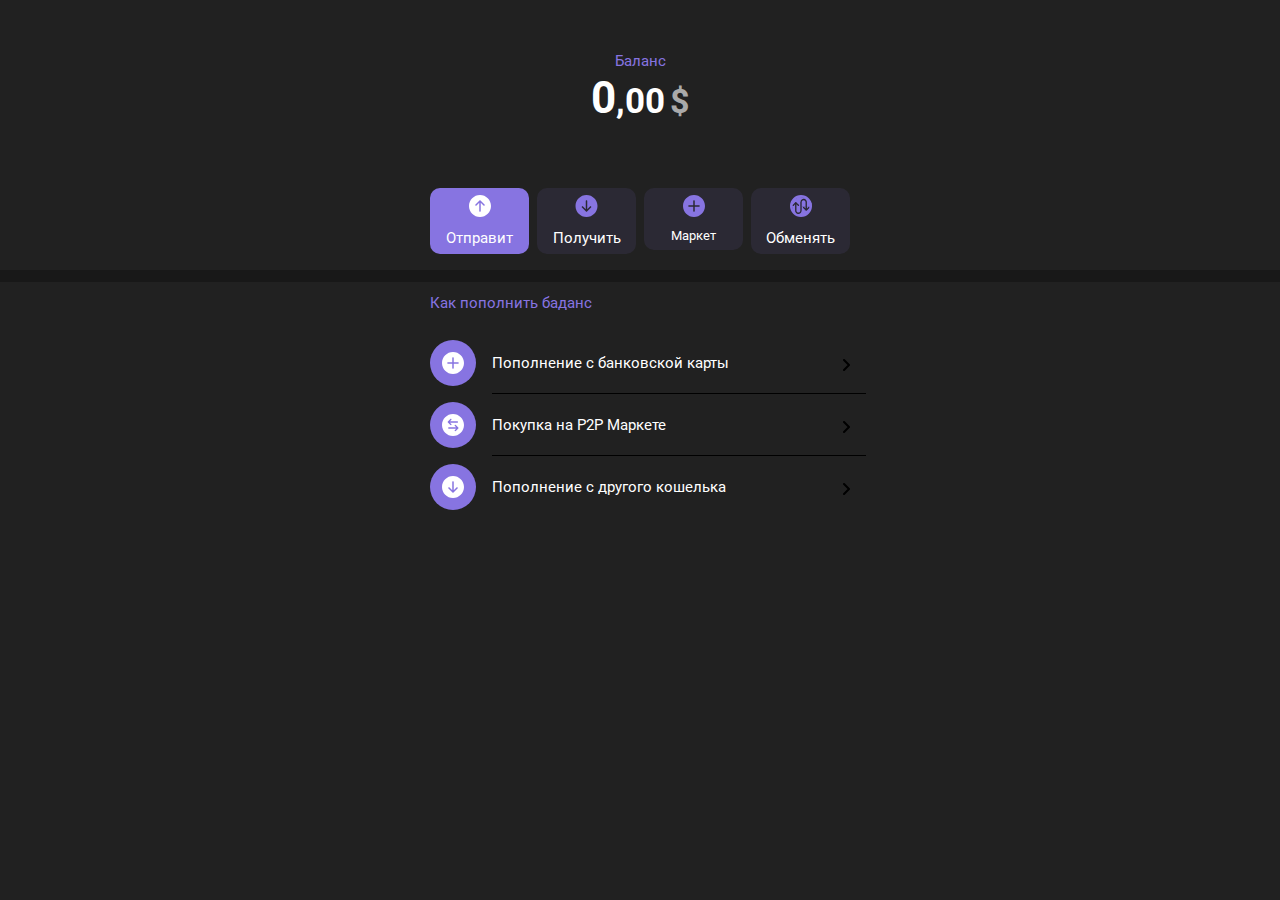
<file: index.html>
<!DOCTYPE html>
<html lang="en">
<head>
    <meta charset="UTF-8">
    <meta name="viewport" content="width=device-width, initial-scale=1.0">
    <link rel="stylesheet" href="css/nullstyle.min.css">
    <link rel="stylesheet" href="css/style.css">
    <title>Wallet</title>
</head>
<body>
    <main class="main">
        <section class="main-section section">
            <div class="container">
                <div class="top-window">
                    <h6 class="top-window__title section-title">Баланс</h6>
                    <div class="balance-crypto">
                        <span class="balance-crypto__item balance-crypto__big-num">0<span class="balance-crypto__small-num">,00</span></span><span class="balance-crypto__item   balance-crypto__currency">$</span>
                    </div>
                </div>
                <div class="main-section__links">
                    <ul class="main-section__links-list links-list">
                        <li class="links-list__item">
                            <a href="#" class="links-list__link --filter">
                                <span class="links-list__link-icon --icons-container">
                                    <svg width="22" height="22" viewBox="0 0 22 22" fill="none" xmlns="http://www.w3.org/2000/svg">
                                        <path fill-rule="evenodd" clip-rule="evenodd" d="M11 0C4.925 0 0 4.925 0 11C0 17.075 4.925 22 11 22C17.075 22 22 17.075 22 11C22 4.925 17.075 0 11 0ZM15.53 9.47L11.53 5.47C11.3894 5.32955 11.1988 5.25066 11 5.25066C10.8012 5.25066 10.6106 5.32955 10.47 5.47L6.47 9.47C6.39631 9.53866 6.33721 9.62146 6.29622 9.71346C6.25523 9.80546 6.23318 9.90477 6.23141 10.0055C6.22963 10.1062 6.24816 10.2062 6.28588 10.2996C6.3236 10.393 6.37974 10.4778 6.45096 10.549C6.52218 10.6203 6.60701 10.6764 6.7004 10.7141C6.79379 10.7518 6.89382 10.7704 6.99452 10.7686C7.09522 10.7668 7.19454 10.7448 7.28654 10.7038C7.37854 10.6628 7.46134 10.6037 7.53 10.53L10.25 7.81V16C10.25 16.1989 10.329 16.3897 10.4697 16.5303C10.6103 16.671 10.8011 16.75 11 16.75C11.1989 16.75 11.3897 16.671 11.5303 16.5303C11.671 16.3897 11.75 16.1989 11.75 16V7.81L14.47 10.53C14.5387 10.6037 14.6215 10.6628 14.7135 10.7038C14.8055 10.7448 14.9048 10.7668 15.0055 10.7686C15.1062 10.7704 15.2062 10.7518 15.2996 10.7141C15.393 10.6764 15.4778 10.6203 15.549 10.549C15.6203 10.4778 15.6764 10.393 15.7141 10.2996C15.7518 10.2062 15.7704 10.1062 15.7686 10.0055C15.7668 9.90477 15.7448 9.80546 15.7038 9.71346C15.6628 9.62146 15.6037 9.53866 15.53 9.47Z" fill="white"/>
                                    </svg>                                    
                                </span>
                                <span class="links-list__link-tixt">Отправит</span>
                            </a>
                        </li>
                        <li class="links-list__item">
                            <a href="pages/select-acc-receving.html" class="links-list__link">
                                <span class="links-list__link-icon --icons-container">
                                    <svg width="23" height="22" viewBox="0 0 23 22" fill="none" xmlns="http://www.w3.org/2000/svg">
                                        <path fill-rule="evenodd" clip-rule="evenodd" d="M11.5 22C17.575 22 22.5 17.075 22.5 11C22.5 4.925 17.575 0 11.5 0C5.425 0 0.5 4.925 0.5 11C0.5 17.075 5.425 22 11.5 22ZM6.97 12.53L10.97 16.53C11.1106 16.6705 11.3012 16.7493 11.5 16.7493C11.6988 16.7493 11.8894 16.6705 12.03 16.53L16.03 12.53C16.1037 12.4613 16.1628 12.3785 16.2038 12.2865C16.2448 12.1945 16.2668 12.0952 16.2686 11.9945C16.2704 11.8938 16.2518 11.7938 16.2141 11.7004C16.1764 11.607 16.1203 11.5222 16.049 11.451C15.9778 11.3797 15.893 11.3236 15.7996 11.2859C15.7062 11.2482 15.6062 11.2296 15.5055 11.2314C15.4048 11.2332 15.3055 11.2552 15.2135 11.2962C15.1215 11.3372 15.0387 11.3963 14.97 11.47L12.25 14.19V6C12.25 5.80109 12.171 5.61032 12.0303 5.46967C11.8897 5.32902 11.6989 5.25 11.5 5.25C11.3011 5.25 11.1103 5.32902 10.9697 5.46967C10.829 5.61032 10.75 5.80109 10.75 6V14.19L8.03 11.47C7.96134 11.3963 7.87854 11.3372 7.78654 11.2962C7.69454 11.2552 7.59522 11.2332 7.49452 11.2314C7.39382 11.2296 7.29379 11.2482 7.2004 11.2859C7.10701 11.3236 7.02218 11.3797 6.95096 11.451C6.87974 11.5222 6.8236 11.607 6.78588 11.7004C6.74816 11.7938 6.72963 11.8938 6.73141 11.9945C6.73318 12.0952 6.75523 12.1945 6.79622 12.2865C6.83721 12.3785 6.89631 12.4613 6.97 12.53Z" fill="#8774E1"/>
                                    </svg>                                    
                                </span>
                                <span class="links-list__link-tixt">Получить</span>
                            </a>
                        </li>
                        <li class="links-list__item main-dropdown select">
                            <button href="#" class="links-list__link main-dropdown-button select-button">
                                <span class="links-list__link-icon --icons-container">
                                    <svg width="22" height="22" viewBox="0 0 22 22" fill="none" xmlns="http://www.w3.org/2000/svg">
                                        <path fill-rule="evenodd" clip-rule="evenodd" d="M0 11C0 4.925 4.925 0 11 0C17.075 0 22 4.925 22 11C22 17.075 17.075 22 11 22C4.925 22 0 17.075 0 11ZM11 5.25C11.1989 5.25 11.3897 5.32902 11.5303 5.46967C11.671 5.61032 11.75 5.80109 11.75 6V10.25H16C16.1989 10.25 16.3897 10.329 16.5303 10.4697C16.671 10.6103 16.75 10.8011 16.75 11C16.75 11.1989 16.671 11.3897 16.5303 11.5303C16.3897 11.671 16.1989 11.75 16 11.75H11.75V16C11.75 16.1989 11.671 16.3897 11.5303 16.5303C11.3897 16.671 11.1989 16.75 11 16.75C10.8011 16.75 10.6103 16.671 10.4697 16.5303C10.329 16.3897 10.25 16.1989 10.25 16V11.75H6C5.80109 11.75 5.61032 11.671 5.46967 11.5303C5.32902 11.3897 5.25 11.1989 5.25 11C5.25 10.8011 5.32902 10.6103 5.46967 10.4697C5.61032 10.329 5.80109 10.25 6 10.25H10.25V6C10.25 5.80109 10.329 5.61032 10.4697 5.46967C10.6103 5.32902 10.8011 5.25 11 5.25Z" fill="#8774E1"/>
                                    </svg>
                                </span>
                                <span class="links-list__link-tixt">Маркет</span>
                            </button>
                            <ul class="main-dropdown-list select-list">
                                <li class="main-dropdown-list__item dropdown-list__item">
                                    <a href="pages/select-acc-parchase.html" class="dropdown-list__link">Купить по карте 
                                        <span class="main-dropdown-list__icon dropdown-list__icon">
                                            <svg width="22" height="22" viewBox="0 0 28 28" fill="none" xmlns="http://www.w3.org/2000/svg"><rect x="3" y="6" width="22" height="16" rx="3" stroke="currentColor" stroke-width="1.6"></rect><rect x="6" y="16" width="4" height="3" rx="1" fill="currentColor"></rect><path d="M24 11H4" stroke="currentColor" stroke-width="1.6" stroke-linecap="round" stroke-linejoin="round"></path></svg>
                                        </span>
                                    </a>
                                </li>
                                <li class="main-dropdown-list__item dropdown-list__item">
                                    <a href="pages/marcet-page.html" class="dropdown-list__link">P2P Маркет 
                                        <span class="main-dropdown-list__icon">
                                            <svg width="22" height="22" viewBox="0 0 22 22" fill="none" xmlns="http://www.w3.org/2000/svg"><path fill-rule="evenodd" clip-rule="evenodd" d="M8.53 4.242a.669.669 0 1 0-.945-.946L4.296 6.583a.669.669 0 0 0 0 .945l3.29 3.287a.669.669 0 0 0 .944-.946L6.383 7.724H16.61a.669.669 0 1 0 0-1.337H6.383L8.53 4.242Zm4.949 7.888a.669.669 0 1 1 .946-.945l3.281 3.287c.26.26.26.683 0 .944l-3.28 3.287a.669.669 0 0 1-.947-.944l2.142-2.146h-10.2a.669.669 0 0 1 0-1.338h10.2L13.48 12.13Z" fill="currentColor"></path></svg>                                                                                                                                              
                                        </span>
                                    </a>
                                </li>
                            </ul>
                        </li>
                        <li class="links-list__item">
                            <a href="#" class="links-list__link">
                                <span class="links-list__link-icon --icons-container">
                                    <svg width="22" height="22" viewBox="0 0 22 22" fill="none" xmlns="http://www.w3.org/2000/svg">
                                        <path d="M11.6866 7.11995C11.6866 6.05194 12.5524 5.18614 13.6205 5.18614V5.18614C14.6885 5.18614 15.5543 6.05194 15.5543 7.11995V11.7622H11.6866V7.11995Z" fill="#8774E1"/>
                                        <path d="M10.3253 15.6718C10.3253 16.74 9.45934 17.606 8.39109 17.606V17.606C7.32285 17.606 6.45687 16.74 6.45687 15.6718V11.0448H10.3253L10.3253 15.6718Z" fill="#8774E1"/>
                                        <path d="M11.6866 11.7473L12.5339 11.6277L15.5578 11.7622V13.481L14.1193 12.0092C14.085 11.9741 14.0483 11.9415 14.0094 11.9117V11.9117L13.9363 11.8668V11.8668C13.8688 11.8273 13.7943 11.801 13.717 11.7891L13.688 11.7846V11.7846C13.6394 11.7797 13.5904 11.7795 13.5418 11.784L13.5346 11.7846L13.5023 11.7912C13.4509 11.8018 13.4006 11.8171 13.352 11.837V11.837L13.3214 11.8495C13.2932 11.861 13.266 11.8751 13.2403 11.8916V11.8916C13.1885 11.9247 13.142 11.9656 13.1025 12.0127L13.0744 12.0462L13.0525 12.0783C12.9994 12.1558 12.9616 12.2427 12.9409 12.3344V12.3344C12.9325 12.3713 12.9283 12.409 12.9283 12.4469V12.5154C12.9283 12.561 12.9355 12.6063 12.9497 12.6497L12.9722 12.7187L12.9834 12.7476C13.0145 12.827 13.0625 12.8988 13.1241 12.9579V12.9579L15.9669 15.8573L11.6866 16.2011V11.7473Z" fill="#8774E1"/>
                                        <path d="M10.3146 11.0747L9.46748 11.1957L6.44336 11.0664L6.44336 9.37092L7.93308 10.8695L7.99159 10.9143L8.0647 10.959V10.959C8.13233 10.9984 8.20679 11.0246 8.28417 11.0364L8.31318 11.0408V11.0408C8.36176 11.0457 8.41071 11.0458 8.45932 11.0412L8.46656 11.0405L8.49879 11.0339C8.55021 11.0232 8.60052 11.0079 8.64908 10.9879V10.9879L8.67965 10.9753C8.70787 10.9637 8.73499 10.9496 8.76067 10.9331V10.9331C8.81247 10.8999 8.85888 10.8589 8.89832 10.8117L8.92629 10.7782L8.94819 10.7461C9.00112 10.6684 9.03885 10.5814 9.05938 10.4898V10.4898C9.06764 10.4528 9.07179 10.4151 9.07172 10.3772L9.07161 10.3087C9.07154 10.2631 9.06427 10.2178 9.05008 10.1745L9.02746 10.1054L9.01614 10.0766C8.98494 9.99723 8.93684 9.92555 8.87516 9.86658V9.86658L7.45141 8.41927L6.73954 7.69562L6.3836 7.3338L6.23772 7.18886V7.18886C6.11575 7.07368 5.95435 7.00951 5.78659 7.00951L5.74104 7.00951L3.82851 3.7663L10.782 3.04891L10.3073 6.62092L10.3146 11.0747Z" fill="#8774E1"/>
                                        <path d="M1.18991 11.1042L2.05861 11.223L2.76092 15.5883L4.49928 18.1739L6.6613 18.4579V18.4579C5.68202 17.7441 5.10287 16.6053 5.10287 15.3935L5.10287 9.35599L3.6082 10.8804L3.54976 10.9253L3.47672 10.9701V10.9701C3.40869 10.9974 3.33835 11.0185 3.26655 11.0332L3.22838 11.041L3.15534 11.041L3.06769 11.041V11.041C2.75076 10.9907 2.50977 10.7295 2.48508 10.4095L2.48336 10.3872V10.3872C2.4739 10.242 2.51369 10.0979 2.5963 9.9781L2.66136 9.88377L4.11597 8.42277L4.84328 7.69227L5.20693 7.32703L5.31487 7.22745C5.46676 7.08733 5.66583 7.00952 5.87247 7.00952V7.00952L5.86329 6.98352L7.8142 3.72909L3.22838 4.94701L1.18262 6.62342L1.18991 11.1042Z" fill="#8774E1"/>
                                        <path d="M20.835 11C20.835 16.4317 16.4317 20.835 11 20.835C5.56828 20.835 1.165 16.4317 1.165 11C1.165 5.56828 5.56828 1.165 11 1.165C16.4317 1.165 20.835 5.56828 20.835 11Z" stroke="#8774E1" stroke-width="2.33"/>
                                        <path d="M11.6866 15.8424H15.777L15.7185 15.6033L15.9022 15.7509C15.916 15.762 15.9316 15.7707 15.9483 15.7767L16.0035 15.7965C16.1412 15.8458 16.2908 15.8508 16.4315 15.8108V15.8108C16.4624 15.802 16.4918 15.7886 16.5187 15.7709L16.6827 15.663L19.3414 12.9579L19.3466 12.9518C19.4201 12.8673 19.4732 12.7671 19.5021 12.659V12.659L20.2179 12.8084L16.7411 19.9973H11.6866V15.8424Z" fill="#8774E1"/>
                                        <path d="M6.45679 3.33904C6.45679 2.79672 6.89643 2.35708 7.43875 2.35708H15.4019C15.8026 2.35708 16.1274 2.6819 16.1274 3.0826V3.0826C16.1274 3.48278 15.8034 3.80739 15.4032 3.80812L13.7317 3.81114H13.6733H13.5856H13.5272L13.3227 3.82175L13.0743 3.85598L12.8552 3.90082L12.5922 3.97554L12.227 4.125L12.1315 4.18088C11.8549 4.34257 11.5935 4.52896 11.3505 4.73777V4.73777L11.0584 5.05163L11.0367 5.08251C10.876 5.31073 10.732 5.55014 10.6055 5.79891V5.79891L10.4887 6.12772L10.401 6.45652L10.3426 6.78533L10.3134 7.08424L6.80118 4.08587C6.58264 3.8993 6.45679 3.62638 6.45679 3.33904V3.33904Z" fill="#8774E1"/>
                                        <path d="M2.95081 4.90217H7.62544V6.99457H2.95081V4.90217Z" fill="#8774E1"/>
                                        <path d="M16.9163 8.19022V7.19804C16.9163 6.83526 16.8622 6.47451 16.7556 6.12772V6.12772V6.12772C16.6295 5.7902 16.4629 5.46923 16.2594 5.17185L16.1567 5.02174V5.02174C15.9914 4.83273 15.8112 4.6573 15.6178 4.49715L15.6016 4.4837L15.2948 4.27446L14.8712 4.06522L14.806 4.03992C14.5677 3.94745 14.3202 3.88077 14.0677 3.84103V3.84103L13.3519 3.78125L16.332 2.94429L18.2311 4.30435L21.591 8.19022V11.8004H16.9163V8.19022Z" fill="#8774E1"/>
                                        <rect x="7.01196" y="2.24185" width="4.67463" height="2.09239" fill="#8774E1"/>
                                        <path d="M18.4355 11.6277H19.7795V11.8031L19.6919 12.5095L19.5019 12.644L19.5166 12.5394V12.4735C19.5166 12.3986 19.5017 12.3245 19.4727 12.2554V12.2554L19.445 12.1947C19.3962 12.0876 19.3201 11.9952 19.2244 11.9266V11.9266L19.1993 11.9103C19.1101 11.8522 19.0087 11.8156 18.903 11.8031V11.8031H18.4355V11.6277Z" fill="#8774E1"/>
                                        <path d="M19.7921 12.4005L19.121 11.2092L18.9724 11.2968L18.418 11.7273L18.3989 11.9628L18.4133 11.9513C18.4578 11.9156 18.5062 11.8853 18.5575 11.8611V11.8611C18.6123 11.8352 18.6705 11.8176 18.7301 11.8089L18.7424 11.8071L18.8058 11.7982C18.9218 11.782 19.0396 11.8001 19.1451 11.8506V11.8506L19.1701 11.8639C19.2647 11.9145 19.3468 11.9862 19.4101 12.0738V12.0738L19.6436 12.4881L19.7921 12.4005Z" fill="#8774E1"/>
                                        <path d="M16.9164 11.3587H17.267L18.6109 11.7473L16.9164 13.481V11.3587Z" fill="#8774E1"/>
                                        <path d="M7.2749 18.981L8.33969 18.9736C10.1573 18.9611 11.6377 17.5099 11.6866 15.6929V15.6929L12.5631 19.788L10.1235 21.2826L7.43559 20.4457L7.2749 18.981Z" fill="#8774E1"/>
                                        <path d="M7.18726 18.7418V18.7418C7.64181 18.8903 8.1179 18.9619 8.596 18.9539L8.76495 18.9511L8.70651 19.788H7.27491L7.18726 18.7418Z" fill="#8774E1"/>
                                    </svg>
                                </span>
                                <span class="links-list__link-tixt">Обменять</span>
                            </a>
                        </li>
                    </ul>
                </div>
            </div>
        </section>
        <hr class="--z-bg">
        <section class="section section-info container">
            <div class="container">
                <h6 class="section-title --purple">Как пополнить баданс</h6>
                <ul class="section-info__list-links info-list-links">
                    <li class="info-list-links__item --item-border"><a href="pages/select-acc-parchase.html" class="info-list-links-link --flex-cont">
                        <div class="info-list-links__icon-container">
                            <div class="info-list-links__icon">
                                <svg width="22" height="22" viewBox="0 0 22 22" fill="none" xmlns="http://www.w3.org/2000/svg">
                                    <path fill-rule="evenodd" clip-rule="evenodd" d="M0 11C0 4.925 4.925 0 11 0C17.075 0 22 4.925 22 11C22 17.075 17.075 22 11 22C4.925 22 0 17.075 0 11ZM11 5.25C11.1989 5.25 11.3897 5.32902 11.5303 5.46967C11.671 5.61032 11.75 5.80109 11.75 6V10.25H16C16.1989 10.25 16.3897 10.329 16.5303 10.4697C16.671 10.6103 16.75 10.8011 16.75 11C16.75 11.1989 16.671 11.3897 16.5303 11.5303C16.3897 11.671 16.1989 11.75 16 11.75H11.75V16C11.75 16.1989 11.671 16.3897 11.5303 16.5303C11.3897 16.671 11.1989 16.75 11 16.75C10.8011 16.75 10.6103 16.671 10.4697 16.5303C10.329 16.3897 10.25 16.1989 10.25 16V11.75H6C5.80109 11.75 5.61032 11.671 5.46967 11.5303C5.32902 11.3897 5.25 11.1989 5.25 11C5.25 10.8011 5.32902 10.6103 5.46967 10.4697C5.61032 10.329 5.80109 10.25 6 10.25H10.25V6C10.25 5.80109 10.329 5.61032 10.4697 5.46967C10.6103 5.32902 10.8011 5.25 11 5.25Z" fill="white"/>
                                </svg>                            
                            </div> 
                        </div>
                        <span class="info-list-links__text">Пополнение с банковской карты</span>
                        <span class="--arrow">
                            <svg width="7" height="12" viewBox="0 0 7 12" fill="none" xmlns="http://www.w3.org/2000/svg">
                                <g clip-path="url(#clip0_1_92)">
                                <path d="M1 1L6 6L1 11" stroke="black" stroke-width="2" stroke-linecap="round" stroke-linejoin="round"/>
                                </g>
                                <defs>
                                <clipPath id="clip0_1_92">
                                <rect width="7" height="12" fill="white"/>
                                </clipPath>
                                </defs>
                            </svg>
                        </span>
                        </a>
                    </li>
                    <li class="info-list-links__item --item-border"><a href="pages/marcet-page.html" class="info-list-links-link --flex-cont">
                        <div class="info-list-links__icon-container">
                            <div class="info-list-links__icon">
                                <svg width="22" height="22" viewBox="0 0 22 22" fill="none" xmlns="http://www.w3.org/2000/svg">
                                    <g clip-path="url(#clip0_1_81)">
                                    <path fill-rule="evenodd" clip-rule="evenodd" d="M0 11C0 4.925 4.925 0 11 0C17.075 0 22 4.925 22 11C22 17.075 17.075 22 11 22C4.925 22 0 17.075 0 11ZM9.303 5.03C9.563 5.29 9.563 5.71 9.303 5.97L7.939 7.335H15.333C15.5094 7.335 15.6785 7.40506 15.8032 7.52977C15.9279 7.65449 15.998 7.82363 15.998 8C15.998 8.17637 15.9279 8.34551 15.8032 8.47023C15.6785 8.59494 15.5094 8.665 15.333 8.665H7.94L9.304 10.03C9.3689 10.091 9.42089 10.1644 9.45687 10.2459C9.49286 10.3273 9.51212 10.4152 9.5135 10.5043C9.51488 10.5933 9.49836 10.6817 9.46491 10.7643C9.43147 10.8468 9.38178 10.9218 9.3188 10.9848C9.25583 11.0478 9.18084 11.0975 9.09829 11.1309C9.01575 11.1644 8.92732 11.1809 8.83827 11.1795C8.74922 11.1781 8.66135 11.1589 8.57988 11.1229C8.49841 11.0869 8.425 11.0349 8.364 10.97L5.864 8.47C5.73943 8.34531 5.66945 8.17626 5.66945 8C5.66945 7.82374 5.73943 7.65469 5.864 7.53L8.364 5.03C8.624 4.77 9.043 4.77 9.303 5.03ZM12.86 11.97C12.7951 11.909 12.7431 11.8356 12.7071 11.7541C12.6711 11.6727 12.6519 11.5848 12.6505 11.4957C12.6491 11.4067 12.6656 11.3183 12.6991 11.2357C12.7325 11.1532 12.7822 11.0782 12.8452 11.0152C12.9082 10.9522 12.9832 10.9025 13.0657 10.8691C13.1483 10.8356 13.2367 10.8191 13.3257 10.8205C13.4148 10.8219 13.5027 10.8411 13.5841 10.8771C13.6656 10.9131 13.739 10.9651 13.8 11.03L16.3 13.53C16.4246 13.6547 16.4945 13.8237 16.4945 14C16.4945 14.1763 16.4246 14.3453 16.3 14.47L13.8 16.97C13.739 17.0349 13.6656 17.0869 13.5841 17.1229C13.5027 17.1589 13.4148 17.1781 13.3257 17.1795C13.2367 17.1809 13.1483 17.1644 13.0657 17.1309C12.9832 17.0975 12.9082 17.0478 12.8452 16.9848C12.7822 16.9218 12.7325 16.8468 12.6991 16.7643C12.6656 16.6817 12.6491 16.5933 12.6505 16.5043C12.6519 16.4152 12.6711 16.3273 12.7071 16.2459C12.7431 16.1644 12.7951 16.091 12.86 16.03L14.225 14.665H6.83C6.65363 14.665 6.48449 14.5949 6.35977 14.4702C6.23506 14.3455 6.165 14.1764 6.165 14C6.165 13.8236 6.23506 13.6545 6.35977 13.5298C6.48449 13.4051 6.65363 13.335 6.83 13.335H14.225L12.86 11.97Z" fill="white"/>
                                    </g>
                                    <defs>
                                    <clipPath id="clip0_1_81">
                                    <rect width="22" height="22" fill="white"/>
                                    </clipPath>
                                    </defs>
                                </svg>
                            </div>
                        </div>
                        <span class="info-list-links__text">Покупка на P2P Маркете</span> 
                        <span class="--arrow">
                            <svg width="7" height="12" viewBox="0 0 7 12" fill="none" xmlns="http://www.w3.org/2000/svg">
                                <g clip-path="url(#clip0_1_92)">
                                <path d="M1 1L6 6L1 11" stroke="black" stroke-width="2" stroke-linecap="round" stroke-linejoin="round"/>
                                </g>
                                <defs>
                                <clipPath id="clip0_1_92">
                                <rect width="7" height="12" fill="white"/>
                                </clipPath>
                                </defs>
                            </svg>
                        </span>
                        </a>
                    </li>
                    <li class="info-list-links__item --item-border"><a href="pages/select-acc-receving.html" class="info-list-links-link --flex-cont">
                        <div class="info-list-links__icon-container">
                            <div class="info-list-links__icon">
                                <svg width="22" height="22" viewBox="0 0 22 22" fill="none" xmlns="http://www.w3.org/2000/svg">
                                    <g clip-path="url(#clip0_1_83)">
                                    <path fill-rule="evenodd" clip-rule="evenodd" d="M11 22C17.075 22 22 17.075 22 11C22 4.925 17.075 0 11 0C4.925 0 0 4.925 0 11C0 17.075 4.925 22 11 22ZM6.47 12.53L10.47 16.53C10.6106 16.6705 10.8012 16.7493 11 16.7493C11.1988 16.7493 11.3894 16.6705 11.53 16.53L15.53 12.53C15.6037 12.4613 15.6628 12.3785 15.7038 12.2865C15.7448 12.1945 15.7668 12.0952 15.7686 11.9945C15.7704 11.8938 15.7518 11.7938 15.7141 11.7004C15.6764 11.607 15.6203 11.5222 15.549 11.451C15.4778 11.3797 15.393 11.3236 15.2996 11.2859C15.2062 11.2482 15.1062 11.2296 15.0055 11.2314C14.9048 11.2332 14.8055 11.2552 14.7135 11.2962C14.6215 11.3372 14.5387 11.3963 14.47 11.47L11.75 14.19V6C11.75 5.80109 11.671 5.61032 11.5303 5.46967C11.3897 5.32902 11.1989 5.25 11 5.25C10.8011 5.25 10.6103 5.32902 10.4697 5.46967C10.329 5.61032 10.25 5.80109 10.25 6V14.19L7.53 11.47C7.46134 11.3963 7.37854 11.3372 7.28654 11.2962C7.19454 11.2552 7.09522 11.2332 6.99452 11.2314C6.89382 11.2296 6.79379 11.2482 6.7004 11.2859C6.60701 11.3236 6.52218 11.3797 6.45096 11.451C6.37974 11.5222 6.3236 11.607 6.28588 11.7004C6.24816 11.7938 6.22963 11.8938 6.23141 11.9945C6.23318 12.0952 6.25523 12.1945 6.29622 12.2865C6.33721 12.3785 6.39631 12.4613 6.47 12.53Z" fill="white"/>
                                    </g>
                                    <defs>
                                    <clipPath id="clip0_1_83">
                                    <rect width="22" height="22" fill="white"/>
                                    </clipPath>
                                    </defs>
                                </svg>                            
                            </div>
                        </div>
                        <span class="info-list-links__text">Пополнение с другого кошелька</span>
                        <span class="--arrow">
                            <svg width="7" height="12" viewBox="0 0 7 12" fill="none" xmlns="http://www.w3.org/2000/svg">
                            <g clip-path="url(#clip0_1_92)">
                            <path d="M1 1L6 6L1 11" stroke="black" stroke-width="2" stroke-linecap="round" stroke-linejoin="round"/>
                            </g>
                            <defs>
                            <clipPath id="clip0_1_92">
                            <rect width="7" height="12" fill="white"/>
                            </clipPath>
                            </defs>
                            </svg>
                        </span> 
                        </a>
                    </li>
                </ul>
            </div>
        </section>
    </main>
    <script src="https://telegram.org/js/telegram-web-app.js"></script>
    <script src="js/marcet-page.js"></script>
</body>
</html>
</file>
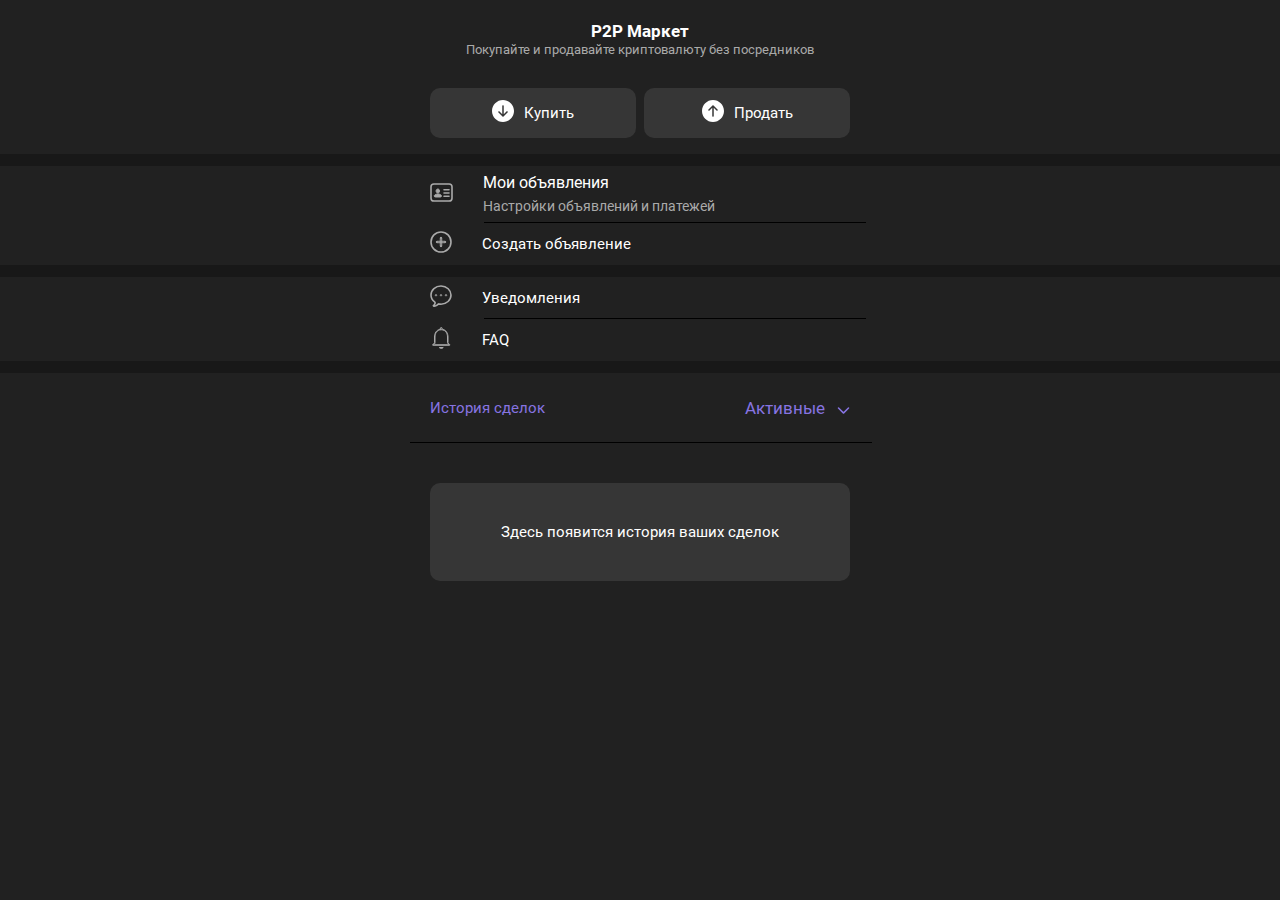
<file: pages/marcet-page.html>
<!DOCTYPE html>
<html lang="en">
<head>
    <meta charset="UTF-8">
    <meta name="viewport" content="width=device-width, initial-scale=1.0">
    <link rel="stylesheet" href="../css/nullstyle.min.css">
    <link rel="stylesheet" href="../css/style.css">
    <title>Wallet</title>
</head>
<body>
    <main class="main">
        <section class="main-section section">
            <div class="container">
                <div class="top-woindow-container">
                    <h2 class="top-woindow__title">
                        P2P Маркет
                    </h2>
                    <div class="top-woindow__subtitle">
                        Покупайте и продавайте криптовалюту без посредников
                    </div>
                </div>
                <div class="main-section__links">
                    <ul class="main-section__links-list links-list links-list-marcet">
                        <li class="links-list__item">
                            <a href="#" class="links-list__link links-list__link-marcet --filter">
                                <span class="links-list__link-icon --icons-container links-list__link-icon-marcet">
                                    <svg width="22" height="22" viewBox="0 0 22 22" fill="none" xmlns="http://www.w3.org/2000/svg">
                                        <g clip-path="url(#clip0_1_83)">
                                        <path fill-rule="evenodd" clip-rule="evenodd" d="M11 22C17.075 22 22 17.075 22 11C22 4.925 17.075 0 11 0C4.925 0 0 4.925 0 11C0 17.075 4.925 22 11 22ZM6.47 12.53L10.47 16.53C10.6106 16.6705 10.8012 16.7493 11 16.7493C11.1988 16.7493 11.3894 16.6705 11.53 16.53L15.53 12.53C15.6037 12.4613 15.6628 12.3785 15.7038 12.2865C15.7448 12.1945 15.7668 12.0952 15.7686 11.9945C15.7704 11.8938 15.7518 11.7938 15.7141 11.7004C15.6764 11.607 15.6203 11.5222 15.549 11.451C15.4778 11.3797 15.393 11.3236 15.2996 11.2859C15.2062 11.2482 15.1062 11.2296 15.0055 11.2314C14.9048 11.2332 14.8055 11.2552 14.7135 11.2962C14.6215 11.3372 14.5387 11.3963 14.47 11.47L11.75 14.19V6C11.75 5.80109 11.671 5.61032 11.5303 5.46967C11.3897 5.32902 11.1989 5.25 11 5.25C10.8011 5.25 10.6103 5.32902 10.4697 5.46967C10.329 5.61032 10.25 5.80109 10.25 6V14.19L7.53 11.47C7.46134 11.3963 7.37854 11.3372 7.28654 11.2962C7.19454 11.2552 7.09522 11.2332 6.99452 11.2314C6.89382 11.2296 6.79379 11.2482 6.7004 11.2859C6.60701 11.3236 6.52218 11.3797 6.45096 11.451C6.37974 11.5222 6.3236 11.607 6.28588 11.7004C6.24816 11.7938 6.22963 11.8938 6.23141 11.9945C6.23318 12.0952 6.25523 12.1945 6.29622 12.2865C6.33721 12.3785 6.39631 12.4613 6.47 12.53Z" fill="white"/>
                                        </g>
                                        <defs>
                                        <clipPath id="clip0_1_83">
                                        <rect width="22" height="22" fill="white"/>
                                        </clipPath>
                                        </defs>
                                    </svg>                                                                           
                                </span>
                                <span class="links-list__link-tixt">Купить</span>
                            </a>
                        </li>
                        <li class="links-list__item">
                            <a href="pages/select-acc-receving.html" class="links-list__link links-list__link-marcet">
                                <span class="links-list__link-icon --icons-container links-list__link-icon-marcet">
                                    <svg width="22" height="22" viewBox="0 0 22 22" fill="none" xmlns="http://www.w3.org/2000/svg">
                                        <path fill-rule="evenodd" clip-rule="evenodd" d="M11 0C4.925 0 0 4.925 0 11C0 17.075 4.925 22 11 22C17.075 22 22 17.075 22 11C22 4.925 17.075 0 11 0ZM15.53 9.47L11.53 5.47C11.3894 5.32955 11.1988 5.25066 11 5.25066C10.8012 5.25066 10.6106 5.32955 10.47 5.47L6.47 9.47C6.39631 9.53866 6.33721 9.62146 6.29622 9.71346C6.25523 9.80546 6.23319 9.90477 6.23141 10.0055C6.22963 10.1062 6.24816 10.2062 6.28588 10.2996C6.3236 10.393 6.37974 10.4778 6.45096 10.549C6.52218 10.6203 6.60701 10.6764 6.7004 10.7141C6.79379 10.7518 6.89382 10.7704 6.99452 10.7686C7.09523 10.7668 7.19454 10.7448 7.28654 10.7038C7.37854 10.6628 7.46134 10.6037 7.53 10.53L10.25 7.81L10.25 16C10.25 16.1989 10.329 16.3897 10.4697 16.5303C10.6103 16.671 10.8011 16.75 11 16.75C11.1989 16.75 11.3897 16.671 11.5303 16.5303C11.671 16.3897 11.75 16.1989 11.75 16L11.75 7.81L14.47 10.53C14.5387 10.6037 14.6215 10.6628 14.7135 10.7038C14.8055 10.7448 14.9048 10.7668 15.0055 10.7686C15.1062 10.7704 15.2062 10.7518 15.2996 10.7141C15.393 10.6764 15.4778 10.6203 15.549 10.549C15.6203 10.4778 15.6764 10.393 15.7141 10.2996C15.7518 10.2062 15.7704 10.1062 15.7686 10.0055C15.7668 9.90477 15.7448 9.80546 15.7038 9.71346C15.6628 9.62146 15.6037 9.53866 15.53 9.47Z" fill="white"/>
                                    </svg>                                                                                                                   
                                </span>
                                <span class="links-list__link-tixt">Продать</span>
                            </a>
                        </li>
                    </ul>
                </div>
            </div>
        </section>
        <hr class="--z-bg">
        <div class="section container">
            <ul class="marcet__list list-items">
                <li class="info-list-links__item --item-border --item-border-marcet"><a href="#" class="info-list-links-link --flex-cont">
                    <div class="icon-list-container">
                        <svg width="23" height="19" viewBox="0 0 23 19" fill="none" xmlns="http://www.w3.org/2000/svg">
                            <path d="M19.1364 1H3.86364C2.28209 1 1 2.26853 1 3.83333V15.1667C1 16.7315 2.28209 18 3.86364 18H19.1364C20.7179 18 22 16.7315 22 15.1667V3.83333C22 2.26853 20.7179 1 19.1364 1Z" stroke="#AAAAAA" stroke-width="1.6"/>
                            <path d="M14 6.8H19M14 10H19M14 13.2H19" stroke="#AAAAAA" stroke-width="1.6" stroke-linecap="round"/>
                            <path fill-rule="evenodd" clip-rule="evenodd" d="M7.85499 10C8.82199 10 9.60499 9.105 9.60499 8C9.60499 6.895 8.82199 6 7.85499 6C6.88899 6 6.10499 6.895 6.10499 8C6.10499 9.105 6.88899 10 7.85499 10ZM5.45499 14H10.255C10.633 14 10.822 14 11.09 13.798C11.258 13.67 11.472 13.271 11.485 13.06C11.505 12.725 11.455 12.65 11.355 12.5C10.855 11.75 9.85599 11 7.85499 11C5.85499 11 4.85499 11.75 4.35499 12.5C4.25499 12.65 4.20499 12.725 4.22499 13.06C4.23799 13.27 4.45199 13.67 4.62099 13.798C4.88799 14 5.07599 14 5.45499 14Z" fill="#AAAAAA"/>
                        </svg> 
                    </div>
                    <div class="info-list-links__text-container">
                        <span class="info-list-links__text --text-title">Мои объявления</span>
                        <span class="info-list-links__text --text-subtitle">Настройки объявлений и платежей</span>
                    </div>
                </a>
                </li>
                <li class="info-list-links__item --item-border"><a href="#" class="info-list-links-link --flex-cont">
                    <div class="icon-list-container">
                        <svg width="22" height="22" viewBox="0 0 22 22" fill="none" xmlns="http://www.w3.org/2000/svg">
                            <g clip-path="url(#clip0_36_24)">
                            <path d="M11 21C16.5228 21 21 16.5228 21 11C21 5.47715 16.5228 1 11 1C5.47715 1 1 5.47715 1 11C1 16.5228 5.47715 21 11 21Z" stroke-width="1.6"/>
                            <path d="M10.2727 15.0909C10.2727 15.2837 10.3493 15.4687 10.4857 15.6051C10.6221 15.7415 10.8071 15.8181 11 15.8181C11.1929 15.8181 11.3778 15.7415 11.5142 15.6051C11.6506 15.4687 11.7273 15.2837 11.7273 15.0909H10.2727ZM11.7273 6.90904C11.7273 6.71615 11.6506 6.53117 11.5142 6.39478C11.3778 6.25839 11.1929 6.18176 11 6.18176C10.8071 6.18176 10.6221 6.25839 10.4857 6.39478C10.3493 6.53117 10.2727 6.71615 10.2727 6.90904H11.7273ZM11.7273 15.0909V6.90904H10.2727V15.0909H11.7273Z"/>
                            <path d="M15.0909 11.7273C15.2837 11.7273 15.4687 11.6506 15.6051 11.5142C15.7415 11.3778 15.8181 11.1929 15.8181 11C15.8181 10.8071 15.7415 10.6221 15.6051 10.4857C15.4687 10.3493 15.2837 10.2727 15.0909 10.2727V11.7273ZM6.90904 10.2727C6.71615 10.2727 6.53117 10.3493 6.39478 10.4857C6.25839 10.6221 6.18176 10.8071 6.18176 11C6.18176 11.1929 6.25839 11.3778 6.39478 11.5142C6.53117 11.6506 6.71615 11.7273 6.90904 11.7273V10.2727ZM15.0909 10.2727H6.90904V11.7273H15.0909V10.2727Z"/>
                            </g>
                            <defs>
                            <clipPath id="clip0_36_24">
                            <rect width="22" height="22" fill="white"/>
                            </clipPath>
                            </defs>
                        </svg>                                                                                    
                    </div>
                    <span class="info-list-links__text">Создать объявление</span>
                    </a>
                </li>
            </ul>
        </div>
        <hr class="--z-bg">
        <div class="section container">
            <ul class="marcet__list list-items">
                <li class="info-list-links__item --item-border --item-border-marcet"><a href="#" class="info-list-links-link --flex-cont">
                    <div class="icon-list-container">
                        <svg width="22" height="22" viewBox="0 0 22 22" fill="none" xmlns="http://www.w3.org/2000/svg">
                            <g clip-path="url(#clip0_35_17)">
                            <path d="M18.173 3.757C16.356 2.057 13.813 1 11 1C5.477 1 1 5.07 1 10.09C1 12.954 2.338 15.302 4.614 16.968C4.904 17.181 5.173 18.365 4.524 19.36C4.259 19.766 3.967 20.083 3.742 20.326C3.417 20.678 3.232 20.878 3.472 20.979C3.722 21.084 5.2 21.136 6.266 20.538C7.101 20.069 7.606 19.602 7.947 19.288C8.229 19.028 8.397 18.872 8.546 18.906C9.079 19.028 9.628 19.112 10.191 19.153L10.214 19.154C10.474 19.172 10.735 19.182 11 19.182C16.523 19.182 21 15.112 21 10.091C21 7.628 19.923 5.394 18.173 3.757Z" stroke-width="1.6" stroke-linecap="round"/>
                            <path d="M11.75 10.25C11.75 10.6642 11.4142 11 11 11C10.5858 11 10.25 10.6642 10.25 10.25C10.25 9.83579 10.5858 9.5 11 9.5C11.4142 9.5 11.75 9.83579 11.75 10.25Z"/>
                            <path d="M6.75 10.25C6.75 10.6642 6.41421 11 6 11C5.58579 11 5.25 10.6642 5.25 10.25C5.25 9.83579 5.58579 9.5 6 9.5C6.41421 9.5 6.75 9.83579 6.75 10.25Z"/>
                            <path d="M16.75 10.25C16.75 10.6642 16.4142 11 16 11C15.5858 11 15.25 10.6642 15.25 10.25C15.25 9.83579 15.5858 9.5 16 9.5C16.4142 9.5 16.75 9.83579 16.75 10.25Z"/>
                            </g>
                            <defs>
                            <clipPath id="clip0_35_17">
                            <rect width="22" height="22" fill="white"/>
                            </clipPath>
                            </defs>
                        </svg>                                                                                                           
                    </div>
                    <span class="info-list-links__text">Уведомления</span>
                </a>
                </li>
                <li class="info-list-links__item --item-border --item-border-marcet"><a href="#" class="info-list-links-link --flex-cont">
                    <div class="icon-list-container">
                        <svg width="22" height="22" viewBox="0 0 22 22" fill="none" xmlns="http://www.w3.org/2000/svg">
                            <g clip-path="url(#clip0_35_18)">
                            <path d="M12.2493 1.885V2.29946L12.6566 2.37632C14.4639 2.71744 15.7366 3.71733 16.5833 4.98632C17.617 6.53839 17.9993 8.46574 17.9993 10V15.69V15.8971L18.1458 16.0436L19.9256 17.8233C19.9605 17.8583 19.9843 17.9028 19.9939 17.9513C20.0035 17.9998 19.9986 18.05 19.9797 18.0956C19.9608 18.1413 19.9288 18.1803 19.8877 18.2078C19.8466 18.2353 19.7983 18.25 19.7489 18.25H2.74978C2.70037 18.25 2.65208 18.2353 2.611 18.2078C2.56993 18.1803 2.53792 18.1413 2.51902 18.0956C2.50011 18.05 2.49516 17.9998 2.50479 17.9513C2.51442 17.9028 2.5382 17.8583 2.57311 17.8233L4.35289 16.0436L4.49934 15.8971V15.69V10C4.49934 8.4657 4.88169 6.53837 5.91637 4.98635L5.91641 4.98628C6.76201 3.71742 8.03471 2.71746 9.84208 2.37632L10.2493 2.29946V1.885V1.5C10.2493 1.23478 10.3547 0.98043 10.5422 0.792893C10.7298 0.605357 10.9841 0.5 11.2493 0.5C11.5146 0.5 11.7689 0.605357 11.9564 0.792893C12.144 0.98043 12.2493 1.23478 12.2493 1.5V1.885ZM4.6918 16.4114L5.03034 16.75L4.69179 16.4114L4.20679 16.8964L3.35323 17.75H4.56034H17.9383H19.1454L18.2919 16.8964L17.8069 16.4114L17.7889 16.3934L17.7833 16.3878L17.7775 16.3824C17.7126 16.3215 17.6551 16.2532 17.6061 16.179C17.5669 16.1139 17.5378 16.0433 17.5198 15.9696C17.5002 15.8841 17.4993 15.7913 17.4993 15.695V10C17.4993 8.53422 17.1317 6.71167 16.1665 5.2638C15.2102 3.82833 13.6589 2.75 11.2493 2.75C8.83892 2.75 7.28978 3.82818 6.3336 5.26322C5.36595 6.71146 4.99934 8.53441 4.99934 10V15.696C4.99934 15.7924 4.99832 15.8848 4.97833 15.9676L4.97829 15.9677C4.95984 16.0442 4.92947 16.1173 4.88829 16.1843C4.84285 16.258 4.77679 16.3264 4.71079 16.3924L4.6918 16.4114Z"/>
                            <path d="M9.80503 21.0414C9.59099 20.8902 9.40339 20.7072 9.24795 20.5H13.2507C13.0952 20.7072 12.9076 20.8902 12.6936 21.0414C12.2712 21.3399 11.7667 21.5001 11.2495 21.5L11.2492 21.5C10.732 21.5001 10.2274 21.3399 9.80503 21.0414Z"/>
                            <rect x="10.5" y="1.5" width="1" height="1" fill="#D9D9D9"/>
                            </g>
                            <defs>
                            <clipPath id="clip0_35_18">
                            <rect width="22" height="22" fill="white"/>
                            </clipPath>
                            </defs>
                        </svg>                                                                                                               
                    </div>
                    <span class="info-list-links__text">FAQ</span>
                    </a>
                </li>
            </ul>
        </div>
        <hr class="--z-bg">
        <div class="section container">
            <div class="section-top__header">
                <h5 class="section-title">
                    История сделок
                </h5>
                <div class="dropdown">
                    <div class="dropdown__inner">
                        <button class="marcet-dropdown__btn dropdown-button">
                            Активные
                        </button>
                        <span class="dropdown-arrow">
                            <svg width="13" height="8" viewBox="0 0 13 8" fill="none" xmlns="http://www.w3.org/2000/svg">
                                <rect width="13" height="8"/>
                                <path d="M1.5 2L6.35858 6.85858C6.43668 6.93668 6.56332 6.93668 6.64142 6.85858L11.5 2" stroke-width="1.5" stroke-linecap="round"/>
                            </svg>                               
                        </span>
                    </div>
                    
                    <ul class="dropdown-marcet-list">
                        <li class="dropdown-marcet-list__item">
                            <span class="dropdown-arrow__select --is-active">
                                <svg width="13" height="12" viewBox="0 0 13 12" fill="none" xmlns="http://www.w3.org/2000/svg">
                                    <path d="M2.26798 5.86005C2.1851 5.7556 2.08217 5.66877 1.96524 5.60469C1.84831 5.5406 1.71974 5.50055 1.5871 5.48688C1.45446 5.47322 1.32043 5.48622 1.19289 5.52512C1.06534 5.56402 0.946871 5.62803 0.844435 5.7134C0.741999 5.79876 0.657669 5.90375 0.596408 6.02218C0.535146 6.14062 0.498189 6.27011 0.487711 6.40304C0.477234 6.53597 0.493447 6.66965 0.535397 6.79622C0.577347 6.92279 0.644186 7.0397 0.731984 7.14005L2.26798 5.86005ZM5.24998 11.0001L4.48198 11.6401C4.5819 11.7599 4.70846 11.8547 4.85157 11.9169C4.99467 11.979 5.15033 12.0069 5.30611 11.9981C5.46189 11.9894 5.61347 11.9443 5.74871 11.8665C5.88395 11.7887 5.99911 11.6803 6.08498 11.5501L5.24998 11.0001ZM12.335 2.05005C12.4098 1.94045 12.4621 1.81704 12.4887 1.68702C12.5154 1.55701 12.5159 1.42299 12.4902 1.29278C12.4646 1.16257 12.4132 1.03877 12.3392 0.928602C12.2652 0.818433 12.17 0.724096 12.0592 0.651091C11.9483 0.578087 11.8241 0.527875 11.6937 0.503382C11.5632 0.47889 11.4292 0.480607 11.2994 0.508433C11.1697 0.53626 11.0467 0.589639 10.9378 0.66546C10.8289 0.74128 10.7361 0.838025 10.665 0.950055L12.335 2.05005ZM0.731984 7.14005L4.48198 11.6401L6.01798 10.3601L2.26798 5.86005L0.731984 7.14005ZM6.08498 11.5501L12.335 2.05005L10.665 0.950055L4.41498 10.4501L6.08498 11.5501Z" fill="black"/>
                                </svg>                                    
                            </span>
                        <button class="dropdown-marcet-list__btn dropdown-marcet-list__btn--padding">Активные</button></li>
                        <li class="dropdown-marcet-list__item">
                            <span class="dropdown-arrow__select">
                                <svg width="13" height="12" viewBox="0 0 13 12" fill="none" xmlns="http://www.w3.org/2000/svg">
                                    <path d="M2.26798 5.86005C2.1851 5.7556 2.08217 5.66877 1.96524 5.60469C1.84831 5.5406 1.71974 5.50055 1.5871 5.48688C1.45446 5.47322 1.32043 5.48622 1.19289 5.52512C1.06534 5.56402 0.946871 5.62803 0.844435 5.7134C0.741999 5.79876 0.657669 5.90375 0.596408 6.02218C0.535146 6.14062 0.498189 6.27011 0.487711 6.40304C0.477234 6.53597 0.493447 6.66965 0.535397 6.79622C0.577347 6.92279 0.644186 7.0397 0.731984 7.14005L2.26798 5.86005ZM5.24998 11.0001L4.48198 11.6401C4.5819 11.7599 4.70846 11.8547 4.85157 11.9169C4.99467 11.979 5.15033 12.0069 5.30611 11.9981C5.46189 11.9894 5.61347 11.9443 5.74871 11.8665C5.88395 11.7887 5.99911 11.6803 6.08498 11.5501L5.24998 11.0001ZM12.335 2.05005C12.4098 1.94045 12.4621 1.81704 12.4887 1.68702C12.5154 1.55701 12.5159 1.42299 12.4902 1.29278C12.4646 1.16257 12.4132 1.03877 12.3392 0.928602C12.2652 0.818433 12.17 0.724096 12.0592 0.651091C11.9483 0.578087 11.8241 0.527875 11.6937 0.503382C11.5632 0.47889 11.4292 0.480607 11.2994 0.508433C11.1697 0.53626 11.0467 0.589639 10.9378 0.66546C10.8289 0.74128 10.7361 0.838025 10.665 0.950055L12.335 2.05005ZM0.731984 7.14005L4.48198 11.6401L6.01798 10.3601L2.26798 5.86005L0.731984 7.14005ZM6.08498 11.5501L12.335 2.05005L10.665 0.950055L4.41498 10.4501L6.08498 11.5501Z" fill="black"/>
                                </svg>                                    
                            </span>
                        <button class="dropdown-marcet-list__btn dropdown-marcet-list__btn--padding">Завершенные</button></li>
                    </ul>
                </div>
            </div>
            <div class="history">
                <div class="history-info">
                    <div class="fistory__item">
                        
                    </div>
                    <div class="history-none">
                        Здесь появится история ваших сделок
                    </div>
                </div>
            </div>
        </div>
    </main>
    <script src="https://telegram.org/js/telegram-web-app.js"></script>
    <script src="../js/marcet-page.js"></script>
</body>
</html>
</file>
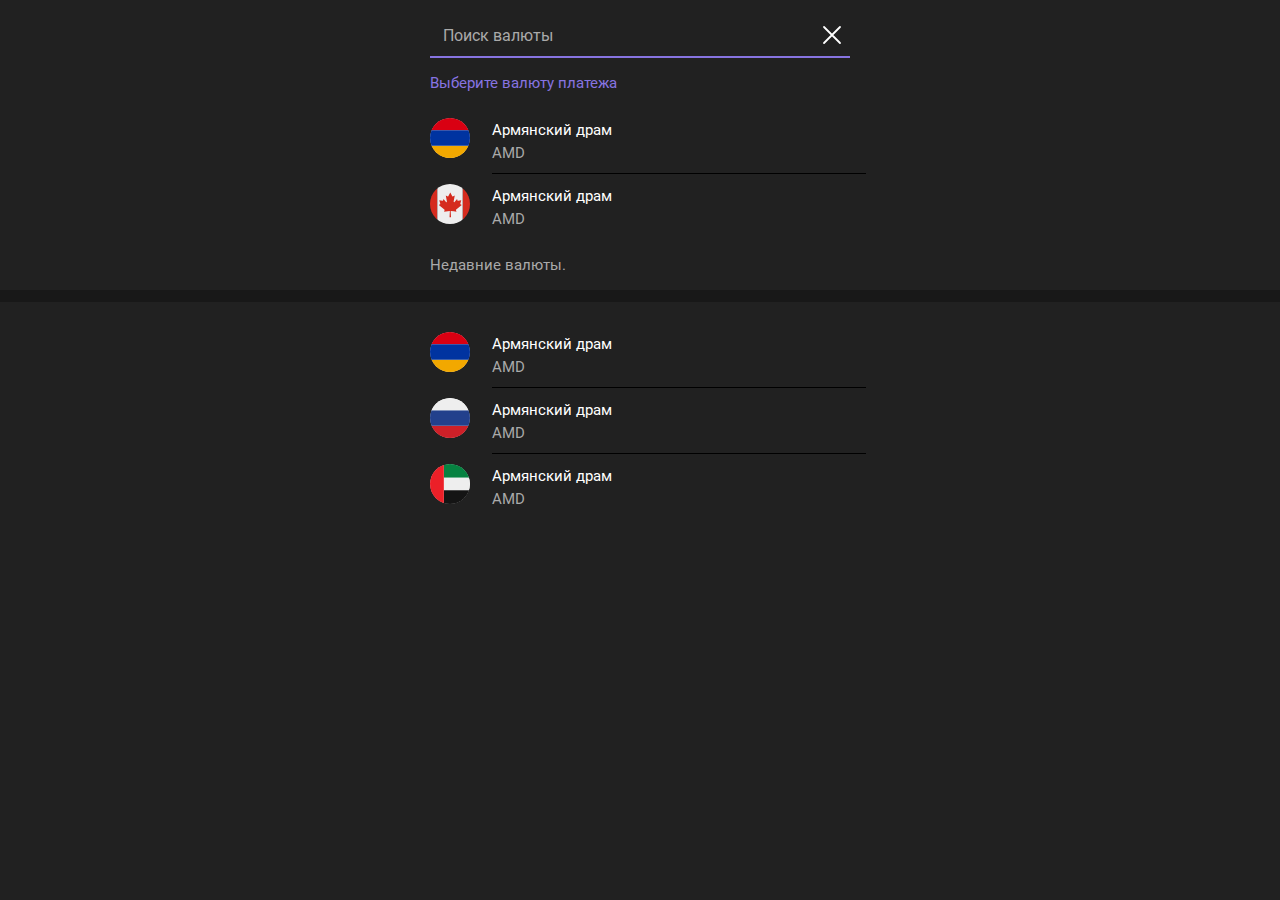
<file: pages/page-currency.html>
<!DOCTYPE html>
<html lang="en">
<head>
    <meta charset="UTF-8">
    <meta name="viewport" content="width=device-width, initial-scale=1.0">
    <link rel="stylesheet" href="../css/nullstyle.min.css">
    <link rel="stylesheet" href="../css/style.css">
    <title>Wallet</title>
</head>
<body>
    <main class="main">
        <section class="resent-section section">
            <div class="container">
               <div class="header-block">
                <div class="search-block">
                    <input type="search" name="search" placeholder="Поиск валюты" class="header-block__input-search">
                    <button class="dell-input-value"><svg width="28" height="28" viewBox="0 0 28 28" fill="none" xmlns="http://www.w3.org/2000/svg"><path d="m6 6 16 16M6 22 22 6" stroke="currentColor" stroke-width="1.8" stroke-linecap="round"></path></svg></button>
                </div>
                    
               </div>
               <h5 class="section-title">
                    Выберите валюту платежа
               </h5>
               <div class="resent-item">
                <div class="recent-inner">
                    <ul class="recent-list">
                        <li class="recent-list__item --margin-top --item-border">
                            <a href="payment.html" class="recent-list__link --flex-cont">
                                <div class="info-list-links__icon-container">
                                    <svg width="40" height="40" viewBox="0 0 40 40" fill="none" xmlns="http://www.w3.org/2000/svg"><g clip-path="url(#a)"><rect width="40" height="40" rx="20" fill="#fff"></rect><path d="M41.538 0H-1.538a6.154 6.154 0 0 0-6.154 6.154v6.154h55.384V6.154A6.154 6.154 0 0 0 41.538 0Z" fill="#D90012"></path><path d="M-1.538 40h43.077a6.154 6.154 0 0 0 6.153-6.154v-6.154H-7.692v6.154A6.154 6.154 0 0 0-1.538 40Z" fill="#F2A800"></path><path d="M-7.692 12.308h55.384v15.384H-7.692V12.308Z" fill="#0033A0"></path></g><defs><clipPath id="a"><rect width="40" height="40" rx="20" fill="#fff"></rect></clipPath></defs></svg>                              
                                </div>
                                <div class="info-list__text-content">
                                    <span class="info-list__text-title">Армянский драм</span>
                                    <span class="info-list__text-subtitletitle">AMD</span>
                                </div>
                                </a>
                            </a>
                        </li>
                        <li class="recent-list__item --margin-top --item-border">
                            <a href="payment.html" class="recent-list__link --flex-cont">
                                <div class="info-list-links__icon-container">
                                    <svg width="40" height="40" viewBox="0 0 40 40" fill="none" xmlns="http://www.w3.org/2000/svg"><g clip-path="url(#a)"><path d="M-2.167 0A6.334 6.334 0 0 0-8.5 6.333v28.5a6.334 6.334 0 0 0 6.333 6.334h9.5V0h-9.5Zm44.334 0h-9.5v41.167h9.5a6.334 6.334 0 0 0 6.333-6.334v-28.5A6.334 6.334 0 0 0 42.167 0Z" fill="#D52B1E"></path><path d="M7.333 0h25.334v41.167H7.333V0Z" fill="#EEE"></path><path d="M20.974 27.096c1.897.22 3.597.418 5.492.634l-.483-1.586a.727.727 0 0 1 .252-.754l5.509-4.487-1.14-.537c-.502-.178-.365-.462-.182-1.143l.84-3.065-3.2.676c-.312.047-.519-.15-.567-.34l-.413-1.443-2.53 2.84c-.36.457-1.088.457-.861-.595l1.081-5.753-1.452.752c-.407.228-.814.266-1.04-.141l-2.003-3.746-2.003 3.746c-.228.407-.635.369-1.042.14l-1.45-.752 1.081 5.754c.228 1.052-.502 1.052-.86.596l-2.531-2.84-.412 1.443c-.047.19-.256.388-.568.34l-3.2-.675.84 3.065c.18.68.319.964-.183 1.143l-1.14.537 5.508 4.487c.219.17.33.475.25.754l-.482 1.586 5.494-.635c.168 0 .279.094.277.287l-.339 5.864h1.514l-.337-5.864c.003-.195.112-.288.28-.288Z" fill="#D52B1E"></path></g><defs><clipPath id="a"><rect width="40" height="40" rx="20" fill="#fff"></rect></clipPath></defs></svg> 
                                </div>
                                <div class="info-list__text-content">
                                    <span class="info-list__text-title">Армянский драм</span>
                                    <span class="info-list__text-subtitletitle">AMD</span>
                                </div>
                                </a>
                            </a>
                        </li>
                    </ul>
                    <h5 class="section-subtitle info-list__text-subtitletitle">
                        Недавние валюты.
                    </h5>
                </div>
               </div>
            </div>
        </section>
        <hr class="--z-bg">
        <div class="section container">
            <ul class="currency-section section-info__list-links info-list-links">
                <li class="recent-list__item --margin-top --item-border">
                    <a href="payment.html" class="recent-list__link --flex-cont">
                        <div class="info-list-links__icon-container">
                            <svg width="40" height="40" viewBox="0 0 40 40" fill="none" xmlns="http://www.w3.org/2000/svg"><g clip-path="url(#a)"><rect width="40" height="40" rx="20" fill="#fff"></rect><path d="M41.538 0H-1.538a6.154 6.154 0 0 0-6.154 6.154v6.154h55.384V6.154A6.154 6.154 0 0 0 41.538 0Z" fill="#D90012"></path><path d="M-1.538 40h43.077a6.154 6.154 0 0 0 6.153-6.154v-6.154H-7.692v6.154A6.154 6.154 0 0 0-1.538 40Z" fill="#F2A800"></path><path d="M-7.692 12.308h55.384v15.384H-7.692V12.308Z" fill="#0033A0"></path></g><defs><clipPath id="a"><rect width="40" height="40" rx="20" fill="#fff"></rect></clipPath></defs></svg>                              
                        </div>
                        <div class="info-list__text-content">
                            <span class="info-list__text-title">Армянский драм</span>
                            <span class="info-list__text-subtitletitle">AMD</span>
                        </div>
                        </a>
                    </a>
                </li>
                <li class="recent-list__item --margin-top --item-border">
                    <a href="payment.html" class="recent-list__link --flex-cont">
                        <div class="info-list-links__icon-container">
                            <svg width="40" height="40" viewBox="0 0 40 40" fill="none" xmlns="http://www.w3.org/2000/svg"><g clip-path="url(#a)"><rect width="40" height="40" rx="20" fill="#fff"></rect><path d="M47.692 33.846A6.154 6.154 0 0 1 41.538 40H-1.538a6.154 6.154 0 0 1-6.154-6.154v-6.154h55.384v6.154Z" fill="#CE2028"></path><path d="M-7.692 12.308h55.384v15.384H-7.692V12.308Z" fill="#22408C"></path><path d="M41.538 0H-1.538a6.154 6.154 0 0 0-6.154 6.154v6.154h55.384V6.154A6.154 6.154 0 0 0 41.538 0Z" fill="#EEE"></path></g><defs><clipPath id="a"><rect width="40" height="40" rx="20" fill="#fff"></rect></clipPath></defs></svg>                              
                        </div>
                        <div class="info-list__text-content">
                            <span class="info-list__text-title">Армянский драм</span>
                            <span class="info-list__text-subtitletitle">AMD</span>
                        </div>
                        </a>
                    </a>
                </li>
                <li class="recent-list__item --margin-top --item-border">
                    <a href="payment.html" class="recent-list__link --flex-cont">
                        <div class="info-list-links__icon-container">
                            <svg width="40" height="40" viewBox="0 0 40 40" fill="none" xmlns="http://www.w3.org/2000/svg"><g clip-path="url(#a)"><rect width="40" height="40" rx="20" fill="#fff"></rect><path d="M49.23 0H13.847v13.846h41.539V6.154A6.154 6.154 0 0 0 49.23 0Z" fill="#068241"></path><path d="M13.846 13.846h41.539v12.308H13.846V13.846Z" fill="#EEE"></path><path d="M13.846 40h35.385a6.154 6.154 0 0 0 6.154-6.154v-7.692H13.846V40Z" fill="#141414"></path><path d="M6.154 0A6.154 6.154 0 0 0 0 6.154v27.692A6.154 6.154 0 0 0 6.154 40h7.692V0H6.154Z" fill="#EC2028"></path></g><defs><clipPath id="a"><rect width="40" height="40" rx="20" fill="#fff"></rect></clipPath></defs></svg>                             
                        </div>
                        <div class="info-list__text-content">
                            <span class="info-list__text-title">Армянский драм</span>
                            <span class="info-list__text-subtitletitle">AMD</span>
                        </div>
                        </a>
                    </a>
                </li>
            </ul>
        </div>
    </main>
    <script src="https://telegram.org/js/telegram-web-app.js"></script>
    <script src="../js/marcet-page.js"></script>
</body>
</html>
</file>
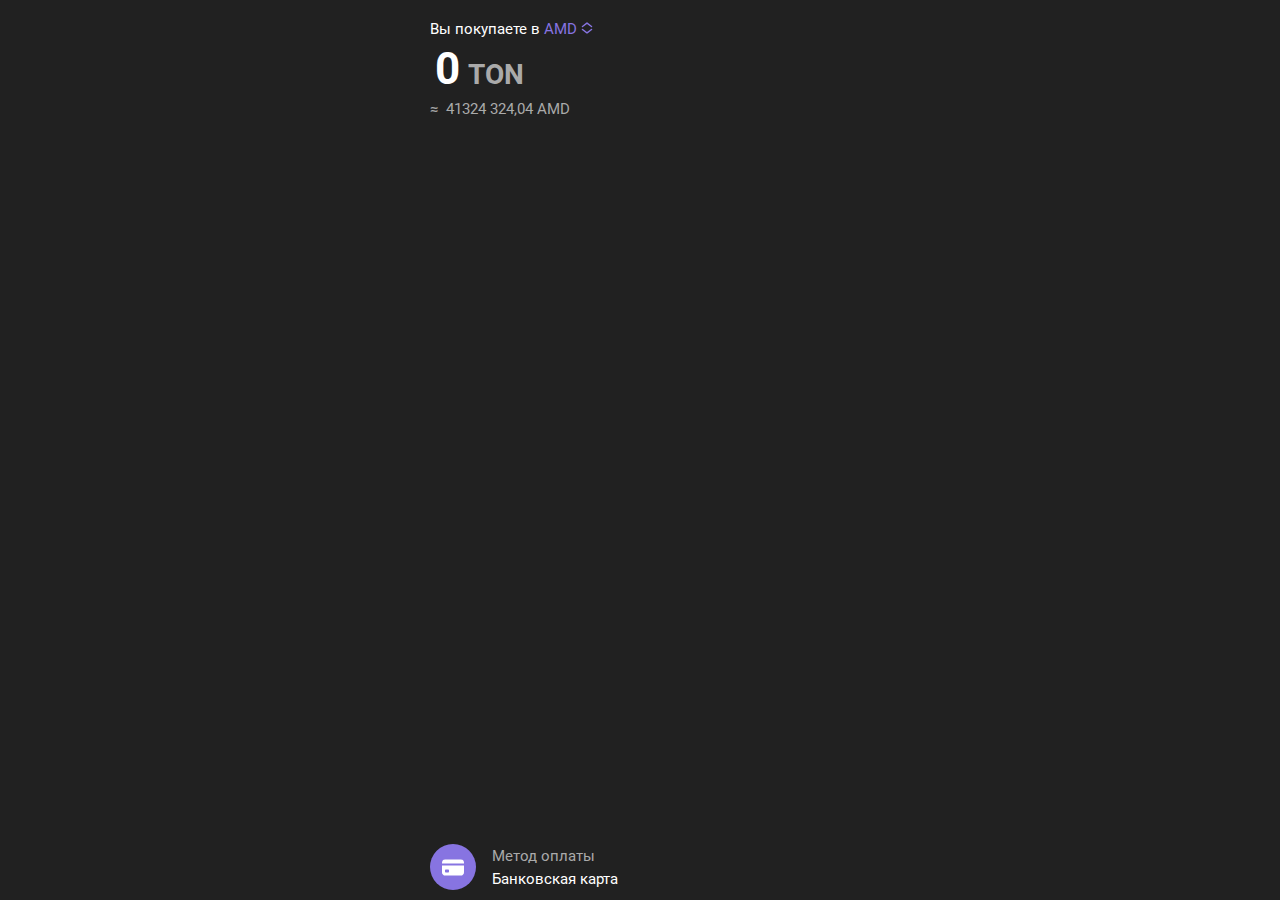
<file: pages/payment.html>
<!DOCTYPE html>
<html lang="en">
<head>
    <meta charset="UTF-8">
    <meta name="viewport" content="width=device-width, initial-scale=1.0">
    <link rel="stylesheet" href="../css/nullstyle.min.css">
    <link rel="stylesheet" href="../css/style.css">
    <title>Wallet</title>
</head>
<body>
    <main class="main">
        <section class="payment-section section">
            <form class="payment-form" method="post" action="">
                <div class="payment-wrapper">
                    <div class="payment-header">
                        <div class="container">
                            <div class="payment-content">
                                <h5 class="payment-title">
                                    <span class="payment-tetle__span-text">Вы покупаете в</span>
                                    <a href="page-currency.html" class="payment-title__link">AMD <span class="payment-title__link-icon"><svg width="12" height="12" fill="none"><path fill-rule="evenodd" clip-rule="evenodd" d="M6.46.408a.75.75 0 0 0-.92 0l-4.5 3.5a.75.75 0 1 0 .92 1.184L6 1.95l4.04 3.142a.75.75 0 1 0 .92-1.184l-4.5-3.5ZM1.04 8.092l4.5 3.5c.27.21.65.21.92 0l4.5-3.5a.75.75 0 1 0-.92-1.184L6 10.05 1.96 6.908a.75.75 0 1 0-.92 1.184Z" fill="currentColor"></path></svg></span></a>
                                </h5>
                                <div class="payment-area__block">
                                    <div class="payment-area__wrapper">
                                        <div class="payment-area-inner">
                                            <input class="payment-area__input input-flex-size" placeholder="0" type="number">
                                            <div class="payment-area__currency">TON</div>
                                        
                                        </div>
                                        <div class="payment-area__conversion">
                                            <span>≈&nbsp;</span>
                                            <span class="conversion-size">41324 324,04</span>
                                            <span class="conversion-currency">AMD</span>    
                                        </div>
                                    </div>
                                    
                                </div>
                                
                            </div>
                        </div>
                    </div>
                    <div class="payment-footer">
                        <div class="container">
                            <div href="#" class="recent-list__link --flex-cont">
                                <div class="info-list-links__icon-container">
                                    <div class="info-list-links__icon">
                                        <svg width="28" height="29" viewBox="0 0 28 29" fill="none" xmlns="http://www.w3.org/2000/svg"><path d="M3.002 10.5c.008-1.165.055-1.831.325-2.362a3 3 0 0 1 1.311-1.311C5.28 6.5 6.12 6.5 7.8 6.5h12.4c1.68 0 2.52 0 3.162.327a3 3 0 0 1 1.311 1.311c.27.53.317 1.197.325 2.362H3.002Z" fill="#fff"></path><path fill-rule="evenodd" clip-rule="evenodd" d="M3 12.5v5.2c0 1.68 0 2.52.327 3.162a3 3 0 0 0 1.311 1.311c.642.327 1.482.327 3.162.327h12.4c1.68 0 2.52 0 3.162-.327a3 3 0 0 0 1.311-1.311C25 20.22 25 19.38 25 17.7v-5.2H3ZM6 18c0-.466 0-.699.076-.883a1 1 0 0 1 .541-.54c.184-.077.417-.077.883-.077h1c.466 0 .699 0 .883.076a1 1 0 0 1 .54.541c.077.184.077.417.077.883s0 .699-.076.883a1 1 0 0 1-.541.54c-.184.077-.417.077-.883.077h-1c-.466 0-.699 0-.883-.076a1 1 0 0 1-.54-.541C6 18.699 6 18.466 6 18Z" fill="#fff"></path></svg> 
                                    </div>
                                </div>
                                <div class="info-list__text-content">
                                    <span class="info-list__text-title info-list__text-subtitletitle">Метод оплаты</span>
                                    <span class="info-list__text">Банковская карта</span>
                                </div>
                                </a>
                            </div>
                        </div>
                    </div>
                </div>
            </form>
            <!-- <button class="payment-area__button">
                <span class="payment-area__button-arrow payment-area__button-arrow--top">
                    <svg width="12" height="21" viewBox="0 0 12 21" fill="none" xmlns="http://www.w3.org/2000/svg">
                        <path fill-rule="evenodd" clip-rule="evenodd" d="M1.61307 7.04933C1.52776 7.15416 1.42488 7.23823 1.31057 7.29653C1.19626 7.35483 1.07286 7.38616 0.947735 7.38866C0.822613 7.39115 0.698334 7.36476 0.582318 7.31105C0.466302 7.25734 0.360928 7.17742 0.272486 7.07605C0.184045 6.97469 0.11435 6.85396 0.0675607 6.72108C0.0207714 6.5882 -0.0021519 6.44589 0.00015883 6.30264C0.00246956 6.15939 0.0299664 6.01814 0.0810094 5.88732C0.132052 5.75651 0.205595 5.63881 0.297246 5.54126L4.87409 0.310829C5.23611 -0.103652 5.8251 -0.103652 6.18852 0.310829L10.7654 5.53966C10.93 5.74157 11.0198 6.00874 11.0159 6.28494C11.012 6.56113 10.9146 6.82481 10.7442 7.02044C10.5739 7.21608 10.3439 7.32842 10.1027 7.33381C9.86145 7.33919 9.6278 7.23721 9.45093 7.04933L6.46282 3.63465L6.46282 19.8951C6.46282 20.1779 6.36468 20.4492 6.18999 20.6492C6.01529 20.8492 5.77836 20.9615 5.5313 20.9615C5.28425 20.9615 5.04731 20.8492 4.87262 20.6492C4.69792 20.4492 4.59978 20.1779 4.59978 19.8951L4.59978 3.63465L1.61307 7.04933Z" fill="white"/>
                    </svg>                                                
                </span>
                <span class="payment-area__button-arrow payment-area__button-arrow--bomttom">
                    <svg width="12" height="21" viewBox="0 0 12 21" fill="none" xmlns="http://www.w3.org/2000/svg">
                        <path fill-rule="evenodd" clip-rule="evenodd" d="M10.3757 13.9394C10.461 13.8346 10.5639 13.7505 10.6782 13.6922C10.7925 13.6339 10.9159 13.6026 11.041 13.6001C11.1662 13.5976 11.2904 13.624 11.4065 13.6777C11.5225 13.7314 11.6278 13.8114 11.7163 13.9127C11.8047 14.0141 11.8744 14.1348 11.9212 14.2677C11.968 14.4006 11.9909 14.5429 11.9886 14.6861C11.9863 14.8294 11.9588 14.9706 11.9078 15.1014C11.8567 15.2323 11.7832 15.35 11.6915 15.4475L7.11468 20.6779C6.75266 21.0924 6.16367 21.0924 5.80025 20.6779L1.22341 15.4491C1.05875 15.2472 0.96893 14.98 0.972871 14.7038C0.976812 14.4276 1.0742 14.164 1.24454 13.9683C1.41487 13.7727 1.64487 13.6604 1.8861 13.655C2.12732 13.6496 2.36097 13.7516 2.53784 13.9394L5.52595 17.3541L5.52595 1.09371C5.52595 0.810862 5.62409 0.539596 5.79878 0.33959C5.97348 0.139584 6.21041 0.0272217 6.45747 0.0272217C6.70452 0.0272217 6.94146 0.139584 7.11615 0.33959C7.29085 0.539596 7.38899 0.810862 7.38899 1.09371L7.38899 17.3541L10.3757 13.9394Z" fill="white"/>
                    </svg>                                                
                </span>
            </button> -->
        </section>
    </main>
    <script src="https://telegram.org/js/telegram-web-app.js"></script>
    <script src="../js/main.js"></script>
    <script src="../js/marcet-page.js"></script>
</body>
</html>
</file>
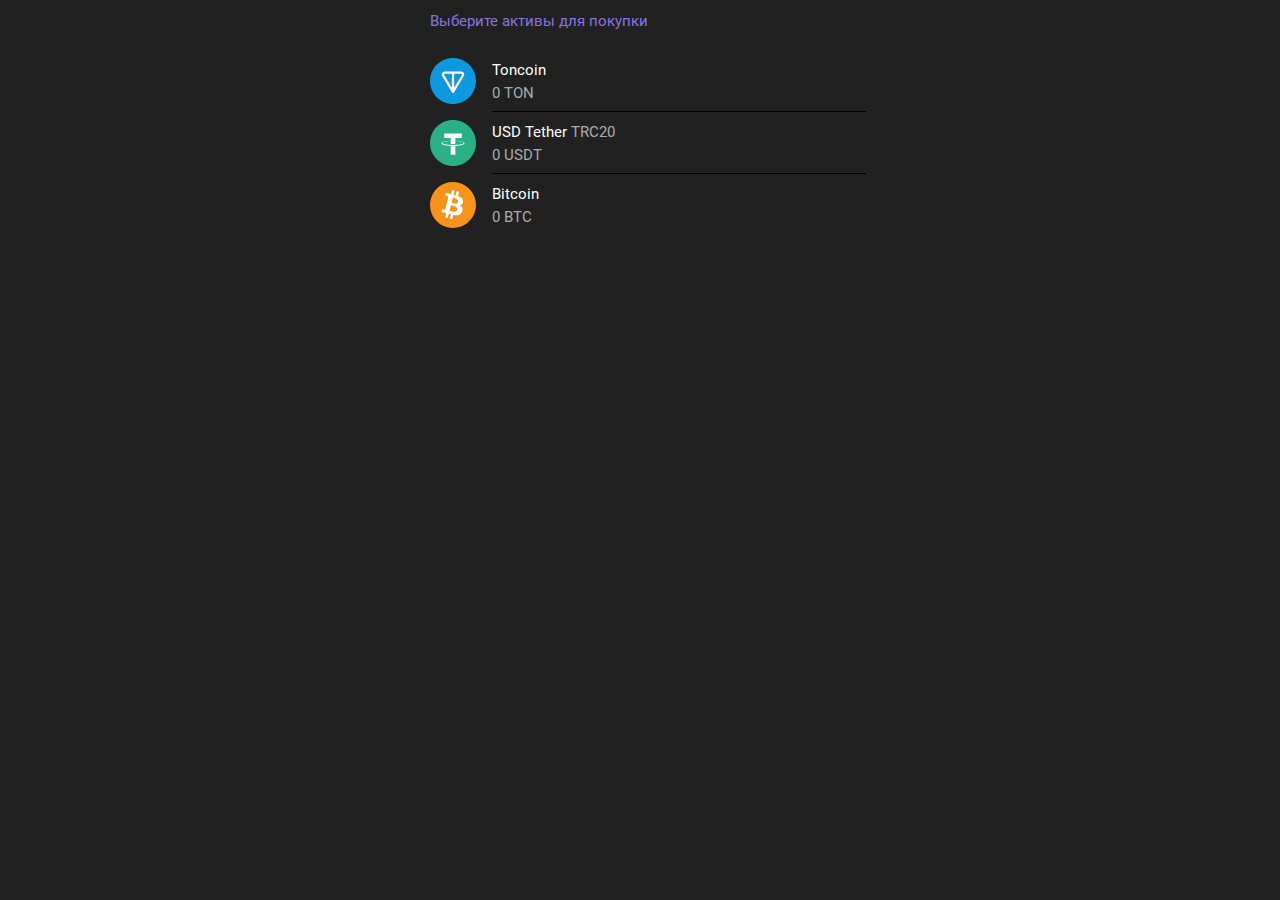
<file: pages/select-acc-parchase.html>
<!DOCTYPE html>
<html lang="en">
<head>
    <meta charset="UTF-8">
    <meta name="viewport" content="width=device-width, initial-scale=1.0">
    <link rel="stylesheet" href="../css/nullstyle.min.css">
    <link rel="stylesheet" href="../css/style.css">
    <title>Wallet</title>
</head>
<body>
    <main class="main">
        <section class="section section-info container">
            <div class="container">
                <h6 class="section-title --purple">Выберите активы для покупки</h6>
                <ul class="section-info__list-links info-list-links">
                    <li class="info-list-links__item --item-border"><a href="page-currency.html" class="info-list-links-link --flex-cont">
                        <div class="info-list-links__icon-container">
                            <svg width="46" height="46" viewBox="0 0 46 46" fill="none" xmlns="http://www.w3.org/2000/svg">
                                <g clip-path="url(#clip0_1_184)">
                                <path d="M46 23C46 10.2975 35.7025 0 23 0C10.2975 0 0 10.2975 0 23C0 35.7025 10.2975 46 23 46C35.7025 46 46 35.7025 46 23Z" fill="#0E98DD"/>
                                <path fill-rule="evenodd" clip-rule="evenodd" d="M16.6232 13.547H29.3756C30.1772 13.547 30.8568 13.547 31.395 13.5953C31.9378 13.6448 32.5289 13.7563 33.0303 14.1243C33.3704 14.3736 33.6539 14.6921 33.8622 15.0588C34.0705 15.4254 34.1989 15.832 34.239 16.2518C34.2987 16.8694 34.0917 17.4363 33.8571 17.9274C33.6248 18.4138 33.2764 18.9992 32.867 19.6869L23.9878 34.6047C23.886 34.776 23.7413 34.9179 23.568 35.0165C23.3947 35.115 23.1988 35.1668 22.9994 35.1668C22.8001 35.1668 22.6041 35.115 22.4309 35.0165C22.2576 34.9179 22.1129 34.776 22.011 34.6047L13.133 19.688C12.7224 18.998 12.374 18.4138 12.1417 17.9274C11.9071 17.4352 11.7001 16.8694 11.7599 16.2518C11.7999 15.832 11.9283 15.4254 12.1366 15.0588C12.3449 14.6921 12.6285 14.3736 12.9685 14.1243C13.4699 13.7563 14.061 13.6448 14.6038 13.5953C15.142 13.5459 15.8228 13.547 16.6232 13.547ZM14.3267 15.9804C14.2488 16.0379 14.1839 16.1111 14.1361 16.1953C14.0884 16.2795 14.0589 16.3728 14.0495 16.4692C14.0495 16.4772 14.053 16.5934 14.2174 16.9361C14.3991 17.3156 14.6912 17.8101 15.1363 18.5576L21.85 29.8356V15.847H16.6785C15.8067 15.847 15.234 15.8482 14.8154 15.8873C14.4359 15.9218 14.3336 15.9781 14.3267 15.9816V15.9804ZM24.15 15.847V29.8368L30.8637 18.5587C31.3087 17.8112 31.6009 17.3167 31.7837 16.9372C31.947 16.5945 31.9505 16.4772 31.9505 16.4703C31.9411 16.374 31.9116 16.2806 31.8639 16.1964C31.8161 16.1122 31.7512 16.039 31.6733 15.9816C31.6664 15.977 31.5641 15.9218 31.1857 15.8873C30.7659 15.8482 30.1933 15.847 29.3227 15.847H24.15Z" fill="white"/>
                                </g>
                                <defs>
                                <clipPath id="clip0_1_184">
                                <rect width="46" height="46" fill="white"/>
                                </clipPath>
                                </defs>
                            </svg>                                
                        </div>
                        <div class="info-list__text-content">
                            <span class="info-list__text-title">Toncoin</span>
                            <span class="info-list__text-subtitletitle">0 TON</span>
                        </div>
                        </a>
                    </li>
                    <li class="info-list-links__item --item-border"><a href="page-currency.html" class="info-list-links-link --flex-cont">
                        <div class="info-list-links__icon-container">
                            <svg width="46" height="46" viewBox="0 0 46 46" fill="none" xmlns="http://www.w3.org/2000/svg">
                                <g clip-path="url(#clip0_1_187)">
                                <path d="M46 23C46 10.2975 35.7025 0 23 0C10.2975 0 0 10.2975 0 23C0 35.7025 10.2975 46 23 46C35.7025 46 46 35.7025 46 23Z" fill="#2AAF86"/>
                                <path d="M25.3345 25.0022V24.9999C25.2034 25.0091 24.5272 25.0482 23.0218 25.0482C21.8178 25.0482 20.9737 25.0137 20.6747 24.9999V25.0022C16.0448 24.7986 12.5902 23.9936 12.5902 23.0276C12.5902 22.0639 16.0471 21.2566 20.6747 21.0519V24.2006C20.976 24.2225 21.8442 24.2742 23.0437 24.2742C24.4812 24.2742 25.2011 24.2133 25.3345 24.2006V21.0565C29.9552 21.2635 33.3994 22.0685 33.3994 23.0311C33.3994 23.9948 29.9529 24.7998 25.3345 25.0068M25.3345 20.7299V17.9147H31.7814V13.6195H14.2313V17.9136H20.677V20.7311C15.4376 20.9714 11.5 22.0076 11.5 23.2507C11.5 24.495 15.441 25.5312 20.677 25.775V34.8025H25.338V25.775C30.567 25.5323 34.5 24.4973 34.5 23.253C34.5 22.0122 30.5682 20.9737 25.338 20.7322" fill="white"/>
                                </g>
                                <defs>
                                <clipPath id="clip0_1_187">
                                <rect width="46" height="46" fill="white"/>
                                </clipPath>
                                </defs>
                            </svg>
                        </div>
                        <div class="info-list__text-content">
                            <span class="info-list__text-title">USD Tether <span class="info-list__text-subtitletitle">TRC20</span></span>
                            <span class="info-list__text-subtitletitle">0 USDT</span>
                        </div>
                        </a>
                    </li>
                    <li class="info-list-links__item --item-border"><a href="page-currency.html" class="info-list-links-link --flex-cont">
                        <div class="info-list-links__icon-container">
                            <svg width="46" height="46" viewBox="0 0 46 46" fill="none" xmlns="http://www.w3.org/2000/svg">
                                <g clip-path="url(#clip0_1_192)">
                                <path d="M45.3064 28.5638C42.2348 40.886 29.755 48.384 17.4316 45.3112C5.11509 42.2407 -2.38406 29.7586 0.689889 17.4387C3.75924 5.11526 16.239 -2.38389 28.5578 0.687762C40.8801 3.76056 48.3781 16.2415 45.3064 28.5638Z" fill="#F7931A"/>
                                <path d="M33.1395 19.7283C33.5972 16.6681 31.2673 15.0225 28.0795 13.9254L29.1145 9.77845L26.5903 9.15055L25.584 13.1871C24.9205 13.0215 24.2385 12.8651 23.5612 12.711L24.5755 8.648L22.0524 8.01895L21.0185 12.1636C20.4803 12.0424 19.9432 11.9159 19.4074 11.7841L19.4097 11.7726L15.9298 10.902L15.2582 13.5976C15.2582 13.5976 17.1304 14.0277 17.0913 14.0542C18.1136 14.3083 18.2988 14.9857 18.2677 15.5216L17.0901 20.2446C17.1603 20.263 17.2511 20.2883 17.3523 20.3297L17.0855 20.263L15.4353 26.8801C15.3099 27.1906 14.9925 27.6564 14.2784 27.4793C14.3037 27.5161 12.4441 27.0216 12.4441 27.0216L11.1906 29.9104L14.4762 30.7292C15.0857 30.8833 15.6848 31.0431 16.2748 31.1938L15.2306 35.3878L17.7514 36.0169L18.7864 31.8677C19.4741 32.054 20.1434 32.2265 20.7966 32.3898L19.7662 36.5182L22.2904 37.1473L23.3346 32.9613C27.6379 33.7767 30.874 33.4478 32.2356 29.555C33.3339 26.4213 32.1816 24.6135 29.9172 23.4347C31.5663 23.0552 32.8095 21.9696 33.1407 19.7294L33.1395 19.7283ZM27.3723 27.8151C26.5926 30.9488 21.3164 29.2549 19.6052 28.8294L20.9909 23.2749C22.7021 23.7004 28.1865 24.5468 27.3723 27.8151ZM28.1543 19.6834C27.4413 22.5343 23.0494 21.0864 21.6257 20.7299L22.8815 15.6918C24.3064 16.0471 28.8949 16.7095 28.1531 19.6823L28.1543 19.6834Z" fill="white"/>
                                </g>
                                <defs>
                                <clipPath id="clip0_1_192">
                                <rect width="46" height="46" fill="white"/>
                                </clipPath>
                                </defs>
                            </svg> 
                        </div>
                        <div class="info-list__text-content">
                            <span class="info-list__text-title">Bitcoin</span>
                            <span class="info-list__text-subtitletitle">0 BTC</span>
                        </div>
                        
                        </a>
                    </li>
                </ul>
            </div>
        </section>
    </main>
    <script src="https://telegram.org/js/telegram-web-app.js"></script>
    <script src="../js/main.js"></script>
</body>
</html>
</file>
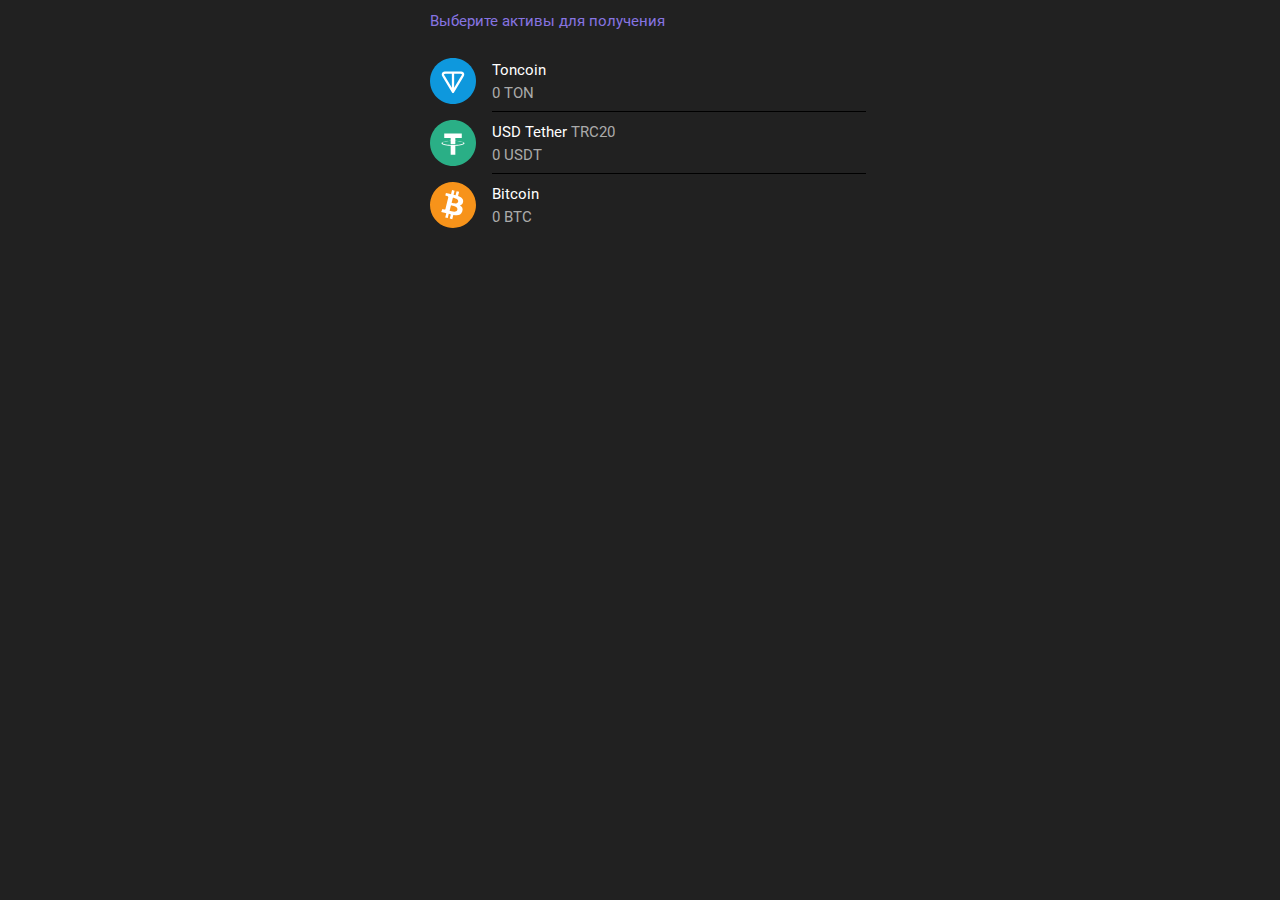
<file: pages/select-acc-receving.html>
<!DOCTYPE html>
<html lang="en">
<head>
    <meta charset="UTF-8">
    <meta name="viewport" content="width=device-width, initial-scale=1.0">
    <link rel="stylesheet" href="../css/nullstyle.min.css">
    <link rel="stylesheet" href="../css/style.css">
    <title>Wallet</title>
</head>
<body>
    <main class="main">
        <section class="section section-info container">
            <div class="container">
                <h6 class="section-title --purple">Выберите активы для получения</h6>
                <ul class="section-info__list-links info-list-links">
                    <li class="info-list-links__item --item-border"><a href="page-currency.html" class="info-list-links-link --flex-cont">
                        <div class="info-list-links__icon-container">
                            <svg width="46" height="46" viewBox="0 0 46 46" fill="none" xmlns="http://www.w3.org/2000/svg">
                                <g clip-path="url(#clip0_1_184)">
                                <path d="M46 23C46 10.2975 35.7025 0 23 0C10.2975 0 0 10.2975 0 23C0 35.7025 10.2975 46 23 46C35.7025 46 46 35.7025 46 23Z" fill="#0E98DD"/>
                                <path fill-rule="evenodd" clip-rule="evenodd" d="M16.6232 13.547H29.3756C30.1772 13.547 30.8568 13.547 31.395 13.5953C31.9378 13.6448 32.5289 13.7563 33.0303 14.1243C33.3704 14.3736 33.6539 14.6921 33.8622 15.0588C34.0705 15.4254 34.1989 15.832 34.239 16.2518C34.2987 16.8694 34.0917 17.4363 33.8571 17.9274C33.6248 18.4138 33.2764 18.9992 32.867 19.6869L23.9878 34.6047C23.886 34.776 23.7413 34.9179 23.568 35.0165C23.3947 35.115 23.1988 35.1668 22.9994 35.1668C22.8001 35.1668 22.6041 35.115 22.4309 35.0165C22.2576 34.9179 22.1129 34.776 22.011 34.6047L13.133 19.688C12.7224 18.998 12.374 18.4138 12.1417 17.9274C11.9071 17.4352 11.7001 16.8694 11.7599 16.2518C11.7999 15.832 11.9283 15.4254 12.1366 15.0588C12.3449 14.6921 12.6285 14.3736 12.9685 14.1243C13.4699 13.7563 14.061 13.6448 14.6038 13.5953C15.142 13.5459 15.8228 13.547 16.6232 13.547ZM14.3267 15.9804C14.2488 16.0379 14.1839 16.1111 14.1361 16.1953C14.0884 16.2795 14.0589 16.3728 14.0495 16.4692C14.0495 16.4772 14.053 16.5934 14.2174 16.9361C14.3991 17.3156 14.6912 17.8101 15.1363 18.5576L21.85 29.8356V15.847H16.6785C15.8067 15.847 15.234 15.8482 14.8154 15.8873C14.4359 15.9218 14.3336 15.9781 14.3267 15.9816V15.9804ZM24.15 15.847V29.8368L30.8637 18.5587C31.3087 17.8112 31.6009 17.3167 31.7837 16.9372C31.947 16.5945 31.9505 16.4772 31.9505 16.4703C31.9411 16.374 31.9116 16.2806 31.8639 16.1964C31.8161 16.1122 31.7512 16.039 31.6733 15.9816C31.6664 15.977 31.5641 15.9218 31.1857 15.8873C30.7659 15.8482 30.1933 15.847 29.3227 15.847H24.15Z" fill="white"/>
                                </g>
                                <defs>
                                <clipPath id="clip0_1_184">
                                <rect width="46" height="46" fill="white"/>
                                </clipPath>
                                </defs>
                            </svg>                                
                        </div>
                        <div class="info-list__text-content">
                            <span class="info-list__text-title">Toncoin</span>
                            <span class="info-list__text-subtitletitle">0 TON</span>
                        </div>
                        </a>
                    </li>
                    <li class="info-list-links__item --item-border"><a href="page-currency.html" class="info-list-links-link --flex-cont">
                        <div class="info-list-links__icon-container">
                            <svg width="46" height="46" viewBox="0 0 46 46" fill="none" xmlns="http://www.w3.org/2000/svg">
                                <g clip-path="url(#clip0_1_187)">
                                <path d="M46 23C46 10.2975 35.7025 0 23 0C10.2975 0 0 10.2975 0 23C0 35.7025 10.2975 46 23 46C35.7025 46 46 35.7025 46 23Z" fill="#2AAF86"/>
                                <path d="M25.3345 25.0022V24.9999C25.2034 25.0091 24.5272 25.0482 23.0218 25.0482C21.8178 25.0482 20.9737 25.0137 20.6747 24.9999V25.0022C16.0448 24.7986 12.5902 23.9936 12.5902 23.0276C12.5902 22.0639 16.0471 21.2566 20.6747 21.0519V24.2006C20.976 24.2225 21.8442 24.2742 23.0437 24.2742C24.4812 24.2742 25.2011 24.2133 25.3345 24.2006V21.0565C29.9552 21.2635 33.3994 22.0685 33.3994 23.0311C33.3994 23.9948 29.9529 24.7998 25.3345 25.0068M25.3345 20.7299V17.9147H31.7814V13.6195H14.2313V17.9136H20.677V20.7311C15.4376 20.9714 11.5 22.0076 11.5 23.2507C11.5 24.495 15.441 25.5312 20.677 25.775V34.8025H25.338V25.775C30.567 25.5323 34.5 24.4973 34.5 23.253C34.5 22.0122 30.5682 20.9737 25.338 20.7322" fill="white"/>
                                </g>
                                <defs>
                                <clipPath id="clip0_1_187">
                                <rect width="46" height="46" fill="white"/>
                                </clipPath>
                                </defs>
                            </svg>
                        </div>
                        <div class="info-list__text-content">
                            <span class="info-list__text-title">USD Tether <span class="info-list__text-subtitletitle">TRC20</span></span>
                            <span class="info-list__text-subtitletitle">0 USDT</span>
                        </div>
                        </a>
                    </li>
                    <li class="info-list-links__item --item-border"><a href="page-currency.html" class="info-list-links-link --flex-cont">
                        <div class="info-list-links__icon-container">
                            <svg width="46" height="46" viewBox="0 0 46 46" fill="none" xmlns="http://www.w3.org/2000/svg">
                                <g clip-path="url(#clip0_1_192)">
                                <path d="M45.3064 28.5638C42.2348 40.886 29.755 48.384 17.4316 45.3112C5.11509 42.2407 -2.38406 29.7586 0.689889 17.4387C3.75924 5.11526 16.239 -2.38389 28.5578 0.687762C40.8801 3.76056 48.3781 16.2415 45.3064 28.5638Z" fill="#F7931A"/>
                                <path d="M33.1395 19.7283C33.5972 16.6681 31.2673 15.0225 28.0795 13.9254L29.1145 9.77845L26.5903 9.15055L25.584 13.1871C24.9205 13.0215 24.2385 12.8651 23.5612 12.711L24.5755 8.648L22.0524 8.01895L21.0185 12.1636C20.4803 12.0424 19.9432 11.9159 19.4074 11.7841L19.4097 11.7726L15.9298 10.902L15.2582 13.5976C15.2582 13.5976 17.1304 14.0277 17.0913 14.0542C18.1136 14.3083 18.2988 14.9857 18.2677 15.5216L17.0901 20.2446C17.1603 20.263 17.2511 20.2883 17.3523 20.3297L17.0855 20.263L15.4353 26.8801C15.3099 27.1906 14.9925 27.6564 14.2784 27.4793C14.3037 27.5161 12.4441 27.0216 12.4441 27.0216L11.1906 29.9104L14.4762 30.7292C15.0857 30.8833 15.6848 31.0431 16.2748 31.1938L15.2306 35.3878L17.7514 36.0169L18.7864 31.8677C19.4741 32.054 20.1434 32.2265 20.7966 32.3898L19.7662 36.5182L22.2904 37.1473L23.3346 32.9613C27.6379 33.7767 30.874 33.4478 32.2356 29.555C33.3339 26.4213 32.1816 24.6135 29.9172 23.4347C31.5663 23.0552 32.8095 21.9696 33.1407 19.7294L33.1395 19.7283ZM27.3723 27.8151C26.5926 30.9488 21.3164 29.2549 19.6052 28.8294L20.9909 23.2749C22.7021 23.7004 28.1865 24.5468 27.3723 27.8151ZM28.1543 19.6834C27.4413 22.5343 23.0494 21.0864 21.6257 20.7299L22.8815 15.6918C24.3064 16.0471 28.8949 16.7095 28.1531 19.6823L28.1543 19.6834Z" fill="white"/>
                                </g>
                                <defs>
                                <clipPath id="clip0_1_192">
                                <rect width="46" height="46" fill="white"/>
                                </clipPath>
                                </defs>
                            </svg> 
                        </div>
                        <div class="info-list__text-content">
                            <span class="info-list__text-title">Bitcoin</span>
                            <span class="info-list__text-subtitletitle">0 BTC</span>
                        </div>
                        
                        </a>
                    </li>
                </ul>
            </div>
        </section>
    </main>
    <script src="https://telegram.org/js/telegram-web-app.js"></script>
    <script src="../js/main.js"></script>
</body>
</html>
</file>
<file: css/style.css>
@font-face {
  font-family: "Roboto";
  font-display: swap;
  src: url("../fonts/Roboto/Roboto-Regular.woff") format("woff"), url("../fonts/Roboto/Roboto-Regular.woff2") format("woff2");
  font-weight: 400;
  font-style: normal;
}

@font-face {
  font-family: "Roboto";
  font-display: swap;
  src: url("../fonts/Roboto/Roboto-Medium.woff") format("woff"), url("../fonts/Roboto/Roboto-Medium.woff2") format("woff2");
  font-weight: 500;
  font-style: normal;
}

@font-face {
  font-family: "Roboto";
  font-display: swap;
  src: url("../fonts/Roboto/Roboto-Bold.woff") format("woff"), url("../fonts/Roboto/Roboto-Bold.woff2") format("woff2");
  font-weight: 700;
  font-style: normal;
}

/* @font-face {
  font-family: "Roboto";
  font-display: swap;
  src: url("../fonts/makhina.woff") format("woff"), url("../fonts/makhina.woff2") format("woff2");
  font-weight: 500;
  font-style: normal;
} */

:root{
  --tg-color-scheme: dark;
  --tg-theme-bg-color: #212121;
  --tg-theme-button-color: #8774e1;
  --tg-theme-button-text-color: #ffffff;
  --tg-theme-hint-color: #aaaaaa;
  --tg-theme-link-color: #8774e1;
  --tg-theme-secondary-bg-color: #181818;
  --separator-color: #000;
  --tg-theme-text-color: #ffffff;
  --tg-viewport-height: 100vh;
  --tg-viewport-stable-height: 100vh;
  --second-button-color: rgba(135,116,225,0.1);
  --monochrome-overlay-color: rgba(255,255,255,0.12);
  --skeleton-color: rgba(170,170,170,0.16);
  --tg-theme-bg-color-rgb: 33,33,33;
  --tertiary-fill-background: rgb(123 123 123 / 24%);
  --dropdown-menu-background: rgb(40 40 41 / 100%);
}

input[type="search"]::-webkit-search-decoration,
input[type="search"]::-webkit-search-cancel-button,
input[type="search"]::-webkit-search-results-button,
input[type="search"]::-webkit-search-results-decoration { display: none; }
input::-webkit-outer-spin-button,
input::-webkit-inner-spin-button {
    -webkit-appearance: none;
    margin: 0;
}
    
body{
  background-color: var(--tg-theme-bg-color);
  font-family: 'Roboto', sans-serif;
  color: var(--tg-theme-button-text-color);
  font-weight: 400;
  font-size: 15px;
  line-height: 18px;
  font-style: normal;
  overflow: hidden;
  overflow-y: auto;
}
a{
  color: inherit;
}
button{
  color: inherit;
}
main{
  height: 100%;
}
.container{
  max-width: 452px;
  margin: 0 auto;
  padding: 0 16px;
}
.--item-border{
  position: relative;
}

.--z-bg{
  background-color: var(--tg-theme-secondary-bg-color);
  height: 12px;
}
.--flex-cont{
  display: flex;
  align-items: center;
}
.--arrow{
  height: 12px;
  width: 7px;
  position: absolute;
  right: 0;
  top: 0;
  bottom: 0;
  margin: auto;
}

.top-window{
  display: flex;
  flex-direction: column;
  align-items: center;
  padding: 52px 24px 52px;
}

.balance-crypto__big-num{
  font-size: 44px;
  font-style: normal;
  line-height: 56px;
  font-weight: 700;
}

.balance-crypto__small-num{
  font-size: .79em;
  font-style: normal;
  line-height: .79em;
}

.balance-crypto__currency{
  font-size: 34px;
  font-style: normal;
  line-height: 110%;
  font-weight: 700;
  color: var(--tg-theme-hint-color);
}

.balance-crypto__item+.balance-crypto__item{
  margin-left: 5px;
}
.main-section__links{
  padding: 10px 0px 16px;
}
.main-section__links-list{
  display: grid;
  grid-template-columns: repeat(4, 1fr);
  grid-gap: 8px;
}

.links-list__link{
  display: inline-block;
  width: 100%;
  text-align: center;
  background-color: #fff;
  background-color: var(--second-button-color);
  border-radius: 10px;
  padding: 7px 4px;
}
.links-list__link-icon{
  display: block;
  margin-bottom: 8px;
  pointer-events: none;
}

.--filter{
  background-color: var(--tg-theme-button-color);
}
.section-info{
  padding: 12px 0px 0px 0px;
}

.--purple{
  color: var(--tg-theme-link-color);
  margin-bottom: 20px;
}
.info-list-links__icon-container{
  height: 46px;
  width: 46px;
  margin-right: 16px;
}
.info-list-links__icon{
  height: 100%;
  width: 100%;
  display: flex;
  align-items: center;
  justify-content: center;
  background-color: var(--tg-theme-button-color);
  border-radius: 50%;
}

.info-list-links-link{
  padding: 8px 0;
  position: relative;
}

.--item-border{
  position: relative;
}
.--item-border::after{
  content: '';
  position: absolute;
  height: 1px;
  width: 89%;
  bottom: 0;
  background-color: var(--separator-color);
  right: -16px;
}
.--item-border:last-child::after{
  display: none;
}


.top-woindow-container{
  padding: 20px 0;
}
.top-woindow__title{
  font-size: 17px;
  font-style: normal;
  line-height: 22px;
  font-weight: 700;
}
.top-woindow__subtitle{
  font-size: 13px;
  color: var(--tg-theme-hint-color);
  font-style: normal;
  line-height: 16px;
  font-weight: 400;
}
.top-woindow__subtitle,.top-woindow__title{
  text-align: center;
}

.links-list-marcet{
  display: grid;
  grid-template-columns: repeat(2, 1fr);
}

.links-list__link-marcet{
  background-color: var(--tertiary-fill-background);
  display: flex;
  align-items: center;
  justify-content: center;
  padding: 12px 8px;
}
.links-list__link-icon-marcet{
  display: inline-block;
  margin: 0 10px 0 0;
}

.icon-list-container path{
  color: var(--tg-theme-hint-color);
  stroke: var(--tg-theme-hint-color);
}
.icon-list-container circle{
  fill: transparent;
  stroke: var(--tg-theme-hint-color);
}

.icon-list-container{
  margin-right: 30px;
}

.info-list-links__text-container{
  display: flex;
  flex-direction: column;
  width: 100%;
}

.--item-border-marcet::after{
  width: 91%;
}

.--text-title{
  font-size: 16px;
  margin-bottom: 5px;
}
.--text-subtitle{
  font-family: "Roboto",sans-serif;
  font-size: 14px;
  color: var(--tg-theme-hint-color);
  font-style: normal;
  line-height: 18px;
  font-weight: 400;
}

.section-top__header{
  padding: 16px 0;
  display: flex;
  align-items: center;
  justify-content: space-between;
  margin-bottom: 20px;
  position: relative;
}
.section-top__header::after{
  content: '';
  position: absolute;
  width: 110%;
  height: 1px;
  bottom: 0;
  border-bottom: 1px solid var(--separator-color);
  left: -20px;
}
.dropdown{
  position: relative;
}
.marcet-dropdown__btn{
  display: inline-block;
  padding: 8px;
  min-width: 120px;
  text-align: right;
  color: var(--tg-theme-link-color);
  background-color: transparent;
  font-size: 17px;
  font-style: normal;
  line-height: 22px;
  font-weight: 400;
}
.dropdown-marcet-list{
  top: 0;
  position: absolute;
  right: 0;
  background-color: var(--tg-theme-secondary-bg-color);
  width: 160px;
  border-radius: 10px;
  overflow: hidden;
  transform: scale(0);
  z-index: 999;
  border: 1px solid var(--tg-theme-secondary-bg-color);
}


.dropdown-marcet-list__btn--padding{
  padding: 15px 10px 15px 35px;
}
.dropdown-marcet-list__btn{
  width: 100%;
  text-align-last: left;
  background-color: transparent;
  color: var(--tg-theme-link-color);
  font-size: 17px;
  font-style: normal;
  line-height: 22px;
  font-weight: 400;
}
.dropdown-marcet-list__item{
  position: relative;
  display: flex;
  align-items: center;
}
.dropdown-marcet-list__btn:active{
  background-color: var(--tg-theme-bg-color);
  transition: 0.1s;
}
.dropdown-marcet-list__item+.dropdown-marcet-list__item{
  border-top: 1px solid var(--separator-color);
}
.dropdown-arrow svg{
  transition: 0.2s;
}
.dropdown.--is-active .dropdown-arrow svg{
  transform: rotate(180deg);
  transition: 0.2s;
}
.dropdown-arrow path{
  stroke: var(--tg-theme-link-color);
}

.dropdown-arrow__select{
  position: absolute;
  top: 0;
  bottom: 0;
  margin: auto 0;
  left: 5px;
  opacity: 0;
  height: 13px;
  width: 10px;
  padding: 10px;
  display: inline-block;
}
.dropdown-arrow__select.--is-active{
  opacity: 1;
  height: 13px;
  width: 10px;
  flex-shrink: 0;
}
.dropdown-arrow__select svg{
  position: absolute;
  height: 80%;
  width: 80%;
  display: inline-block;
  left: 0;
  right: 0;
  top: 0;
  bottom: 0;
  margin: auto;
}
.dropdown-arrow__select path{
  fill:  var(--tg-theme-link-color);
}
.dropdown-arrow{
  width: 16px;
  height: 10px;
}

.dropdown.--is-active .dropdown-marcet-list{
  transform: scale(1);
  transition: 0.3s;
}


.history-info{
  min-height: 160px;
}

.section-title{
  color: var(--tg-theme-link-color);
}

.fistory__item{
  padding: 10px 0;
}
.links-list__link-tixt{
  pointer-events: none;
}

.history-none{
  text-align: center;
  padding: 40px 0;
  border-radius: 10px;
  background-color: var(--tertiary-fill-background)
}

.info-list__text-content{
  display: flex;
  flex-direction: column;
}
.info-list__text-title{
  margin-bottom: 5px;
}
.info-list__text-subtitletitle{
  color: var(--tg-theme-hint-color);
}
.main-dropdown-list__icon{
  display: inline-block;
  height: 22px;
  width: 22px;
}
.main-dropdown-list__icon svg{
  max-height: 100%;
}
.main-dropdown-list__icon path{
  stroke: var(--tg-theme-button-text-color);
}
.main-dropdown{
  position: relative;
}

.main-dropdown-list{
  bottom: -90px;
  position: absolute;
  left: -50%;
  right: 0;
  margin: 0 auto;
  z-index: 99;
  min-width: 210px;
  box-shadow: 0 1px 3px 0.5px rgba(0,0,0,.12);
  background-color: var(--dropdown-menu-background);
  border-radius: 15px;
}

.dropdown-list__link{
  display: flex;
  align-items: center;
  flex-wrap: nowrap;
  justify-content: space-between;
  padding: 10px 22px;
}
.select-list{
  transform: scale(0);
  transition: 0.2s;
}
.select.--is-active .select-list{
  transform: scale(1);
  transition: 0.2s;
}
.header-block{
  padding: 16px 0;
}


.currency-section{
  padding-top: 20px;
}

.recent-list{
  padding: 16px 0;
}

.recent-list__link{
  padding: 10px 0;
}

.resent-section{
  padding-bottom: 16px;
}
.dell-input-value svg{
  pointer-events: none;
}
.search-block{
  display: flex;
  align-items: center;
  border-bottom: 2px solid var(--tg-theme-button-color)
}
.header-block__input-search{
  width: 100%;
  padding: 13px;
  display: inline-block;
  max-height: 40px;
  background-color: transparent;
  color: var(--tg-theme-text-color);
  font-size: 16px;
    font-style: normal;
    line-height: 20px;
    font-weight: 400;
}
.header-block__input-search::placeholder{
  color: var(--tg-theme-text-color);
  font-size: 16px;
    font-style: normal;
    line-height: 20px;
    font-weight: 400;
    color: var(--tg-theme-hint-color);
}
.dell-input-value{
  height: 40px;
  width: 40px;
  display: inline-block;
  background-color: transparent; 
}
.payment-section, .payment-form, .payment-wrapper{
  height: 100%;
}
.payment-wrapper{
  display: flex;
  flex-direction: column;
}
.payment-header{
  height: 50%;
  -webkit-box-flex: 1;
      -ms-flex: 1 0 auto;
          flex: 1 0 auto;
}

.payment-footer {
  -webkit-box-flex: 0;
      -ms-flex: 0 0 auto;
          flex: 0 0 auto;
}

.payment-content{
  padding-top: 20px;
}

.payment-title__link{
  color: var(--tg-theme-link-color);
}
.payment-area-inner{
  max-width: 100%;
  overflow: hidden;
  display: flex;
  align-items: end;
}
.payment-area__input{
  font-size:44px; 
  padding: 5px;
  color: var(--tg-theme-button-text-color);
  background-color: transparent;
  font-weight: 700;
}
.payment-area__input::placeholder{
  color: var(--tg-theme-button-text-color) !important;
  font-weight: 700;
}
.input-flex-size{
  width: 1.5ch;
  display: inline-block;
}
.payment-area__currency{
  color: var(--tg-theme-hint-color);
  font-weight: 700;
  font-size: 28px;
  line-height: 51px;
  font-family: Roboto,sans-serif;
}

.payment-area__conversion{
  color: var(--tg-theme-hint-color);
}
/* 
.payment-area__button{
  overflow: hidden;
  border-radius: 50%;
  height: 40px;
  width: 40px;
  display: inline-block;
  background: var(--second-button-color);
  position: relative;
} */

/* .payment-area__button-arrow{
  position: absolute;
}

.payment-area__button-arrow--top{
  left: 7px;
  top: 10px;
  animation-name: top;
  animation: 1s ease-in-out;
}
.payment-area__button-arrow--bomttom{
  right: 7px;
  bottom: 6px;
  animation-name: bottom;
  animation: 1s ease-in-out;
}

@keyframes top{
  0%{
    left: 7px;
    top: 10px;
  }
  50%{
    left: 7px;
    top: 30px;
  }
  100%{
    left: 7px;
    top: 10px;
  }
} */
</file>
<file: css/nullstyle.min.css>
@charset "UTF-8";*{padding:0;margin:0;border:0}*,:after,:before{-webkit-box-sizing:border-box;box-sizing:border-box}:active,:focus{outline:0}a:active,a:focus{outline:0}aside,footer,header,nav{display:block}body,html{height:100%;width:100%;font-size:100%;line-height:1;font-size:14px;color:#000;-ms-text-size-adjust:100%;-moz-text-size-adjust:100%;-webkit-text-size-adjust:100%}button,input,textarea{font-family:inherit}input::-ms-clear{display:none}button{cursor:pointer}button::-moz-focus-inner{padding:0;border:0}a,a:visited{text-decoration:none}a:hover{text-decoration:none}ul li{list-style:none}img{vertical-align:top}h1,h2,h3,h4,h5,h6{font-size:inherit;font-weight:400}
</file>
